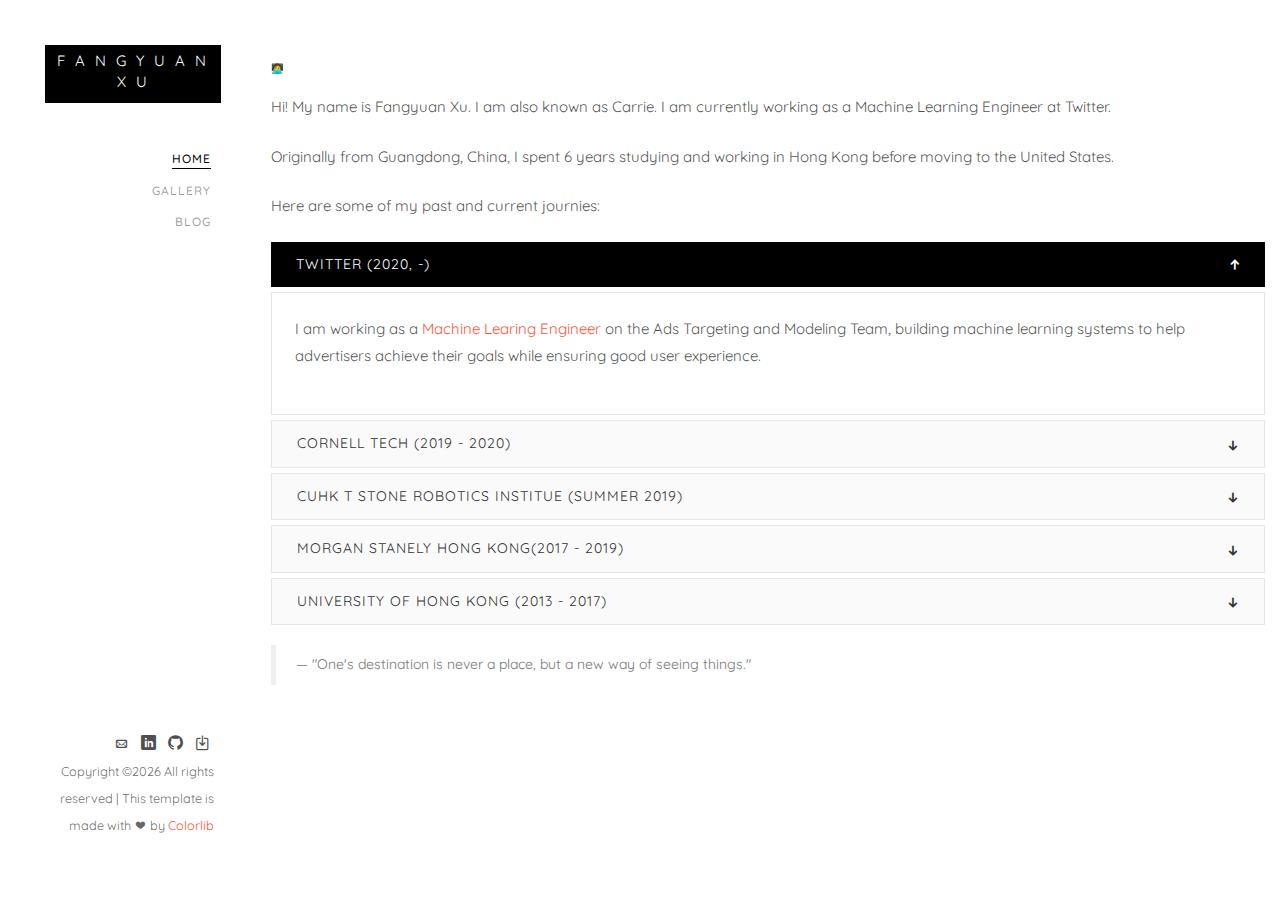
<file: index.html>
<!DOCTYPE HTML>
<html>
	<head>
	<meta charset="utf-8">
	<meta http-equiv="X-UA-Compatible" content="IE=edge">
	<title>Fangyuan Xu</title>
	<meta name="viewport" content="width=device-width, initial-scale=1">
	<meta name="description" content="" />
	<meta name="keywords" content="" />
	<meta name="author" content="" />

  <!-- Facebook and Twitter integration -->
	<meta property="og:title" content=""/>
	<meta property="og:image" content=""/>
	<meta property="og:url" content=""/>
	<meta property="og:site_name" content=""/>
	<meta property="og:description" content=""/>
	<meta name="twitter:title" content="" />
	<meta name="twitter:image" content="" />
	<meta name="twitter:url" content="" />
	<meta name="twitter:card" content="" />

	<!-- Place favicon.ico and apple-touch-icon.png in the root directory -->
	<link rel="shortcut icon" href="favicon.ico">

	<link href="https://fonts.googleapis.com/css?family=Quicksand:300,400,500,700" rel="stylesheet">
	
	<!-- Animate.css -->
	<link rel="stylesheet" href="css/animate.css">
	<!-- Icomoon Icon Fonts-->
	<link rel="stylesheet" href="css/icomoon.css">
	<!-- Bootstrap  -->
	<link rel="stylesheet" href="css/bootstrap.css">
	<!-- Flexslider  -->
	<link rel="stylesheet" href="css/flexslider.css">
	<!-- Theme style  -->
	<link rel="stylesheet" href="css/style.css">

	<!-- Modernizr JS -->
	<script src="js/modernizr-2.6.2.min.js"></script>
	<!-- FOR IE9 below -->
	<!--[if lt IE 9]>
	<script src="js/respond.min.js"></script>
	<![endif]-->

	</head>
	<body>
	<div id="colorlib-page">
		<a href="#" class="js-colorlib-nav-toggle colorlib-nav-toggle"><i></i></a>
		<aside id="colorlib-aside" role="complementary" class="border js-fullheight">
			<h1 id="colorlib-logo"><a href="index.html"><span>Fangyuan</span><span>Xu</span></a></h1>
			<nav id="colorlib-main-menu" role="navigation">
				<ul>
					<li class="colorlib-active"><a href="index.html">Home</a></li>
					<li><a href="gallery.html">Gallery</a></li>
					<li><a href="blog.html">Blog</a></li>
				</ul>
			</nav>

			<div class="colorlib-footer">
			<ul>
					<li><a href="mailto: carrie.xfy@gmail.com"><i class="icon-mail"></i></a></li>
					<li><a href="https://www.linkedin.com/in/carrie-xu"><i class="icon-linkedin2"></i></a></li>
					<li><a href="https://github.com/carriex"><i class="icon-github"></i></a></li>
					<li><a href="./files/Fangyuan(Carrie)Xu-resume.pdf"><i class="icon-download4"></i></a></li>
				</ul>
				<p><small><!-- Link back to Colorlib can't be removed. Template is licensed under CC BY 3.0. -->
Copyright &copy;<script>document.write(new Date().getFullYear());</script> All rights reserved | This template is made with <i class="icon-heart" aria-hidden="true"></i> by <a href="https://colorlib.com" target="_blank">Colorlib</a>
<!-- Link back to Colorlib can't be removed. Template is licensed under CC BY 3.0. --> </span></small></p>
			</div>

		</aside>

		<div id="colorlib-main">
			<div class="colorlib-about">
				<div class="container-fluid">
					<div class="row">
						<div class="col-md-12">
							<div class="about-desc">
								<span class="heading-meta">👩‍💻</span>
								<p>Hi! My name is Fangyuan Xu. I am also known as Carrie. I am currently working as a Machine Learning Engineer at Twitter.</p>
								<p>Originally from Guangdong, China, I spent 6 years studying and working in Hong Kong before moving to the United States.</p>
								<p>Here are some of my past and current journies: </p>
							</div>
							<div class="fancy-collapse-panel">
								<div class="panel-group" id="accordion" role="tablist" aria-multiselectable="true">
							<div class="panel panel-default">
									    <div class="panel-heading" role="tab" id="headingOne">
									        <h4 class="panel-title">
									            <a class="collapse" data-toggle="collapse" data-parent="#accordion" href="#collapseOne" aria-expanded="true" aria-controls="collapseOne">Twitter (2020, -)
									            </a>
									        </h4>
									    </div>
									    <div id="collapseOne" class="panel-collapse collapse in" role="tabpanel" aria-labelledby="headingOne">
									        <div class="panel-body">
									            <p>I am working as a <a>Machine Learing Engineer</a> on the Ads Targeting and Modeling Team, building machine learning systems to help advertisers achieve their goals while ensuring good user experience.</p>	
									        </div>
									    </div>
									</div>
							<div class="panel panel-default">
									    <div class="panel-heading" role="tab" id="headingOne">
									        <h4 class="panel-title">
									            <a class="collapsed" data-toggle="collapse" data-parent="#accordion" href="#collapseTwo" aria-expanded="false" aria-controls="collapseTwo">Cornell Tech (2019 - 2020)
									            </a>
									        </h4>
									    </div>
									    <div id="collapseTwo" class="panel-collapse collapse" role="tabpanel" aria-labelledby="headingOne">
									        <div class="panel-body">
									            <p>I graduated from the <a>Master of Computer Science program</a>.</p>	
									        </div>
									    </div>
									</div>
									<div class="panel panel-default">
									    <div class="panel-heading" role="tab" id="headingTwo">
									        <h4 class="panel-title">
									            <a class="collapsed" data-toggle="collapse" data-parent="#accordion" href="#collapseThree" aria-expanded="false" aria-controls="collapseThree">CUHK T Stone Robotics Institue (Summer 2019)
									            </a>
									        </h4>
									    </div>
									    <div id="collapseThree" class="panel-collapse collapse" role="tabpanel" aria-labelledby="headingTwo">
									         <div class="panel-body">
										      			<p>I worked as a <a>Research Assitant</a> in the Deep Learning group, where I worked on self-supervised algorithm on video understanding.</p>
									         </div>
									    </div>
									</div>
									<div class="panel panel-default">
									    <div class="panel-heading" role="tab" id="headingThree">
									        <h4 class="panel-title">
									            <a class="collapsed" data-toggle="collapse" data-parent="#accordion" href="#collapseFour" aria-expanded="false" aria-controls="collapseFour">Morgan Stanely Hong Kong(2017 - 2019)
									            </a>
									        </h4>
									    </div>
									    <div id="collapseFour" class="panel-collapse collapse" role="tabpanel" aria-labelledby="headingThree">
									        <div class="panel-body">
									            <p>I started my first full-time job as a <a>Technology Associate</a> in the Production Management team for the Asia Electronic Trading System. </p>
									            <p>I also completed my <a>Summer Internship</a> in 2016 with Morgan Stanley, during which I built a web application to visualize real time process connectivity in the trading system and deployed the application to production.</p>
									        </div>
									    </div>
									</div>
									<div class="panel panel-default">
									    <div class="panel-heading" role="tab" id="headingFour">
									        <h4 class="panel-title">
									            <a class="collapsed" data-toggle="collapse" data-parent="#accordion" href="#collapseFive" aria-expanded="false" aria-controls="collapseFive">University of Hong Kong (2013 - 2017)
									            </a>
									        </h4>
									    </div>
									    <div id="collapseFive" class="panel-collapse collapse" role="tabpanel" aria-labelledby="headingFour">
									        <div class="panel-body">
									            <p>where I completed my Bachelor Degree with a Major in <a>Computer Science</a> and a Minor in <a>French</a>.</p>	
									        </div>
									    </div>
									</div>
								</div>
							</div>
						</div>
					</div>
				<div><blockquote><footer>"One's destination is never a place, but a new way of seeing things."</footer></blockquote></div>
				</div>
			</div>
			
		</div>
	</div>

	<!-- jQuery -->
	<script src="js/jquery.min.js"></script>
	<!-- jQuery Easing -->
	<script src="js/jquery.easing.1.3.js"></script>
	<!-- Bootstrap -->
	<script src="js/bootstrap.min.js"></script>
	<!-- Waypoints -->
	<script src="js/jquery.waypoints.min.js"></script>
	<!-- Flexslider -->
	<script src="js/jquery.flexslider-min.js"></script>
	<!-- Sticky Kit -->
	<script src="js/sticky-kit.min.js"></script>
	
	
	<!-- MAIN JS -->
	<script src="js/main.js"></script>

	</body>
</html>
</file>
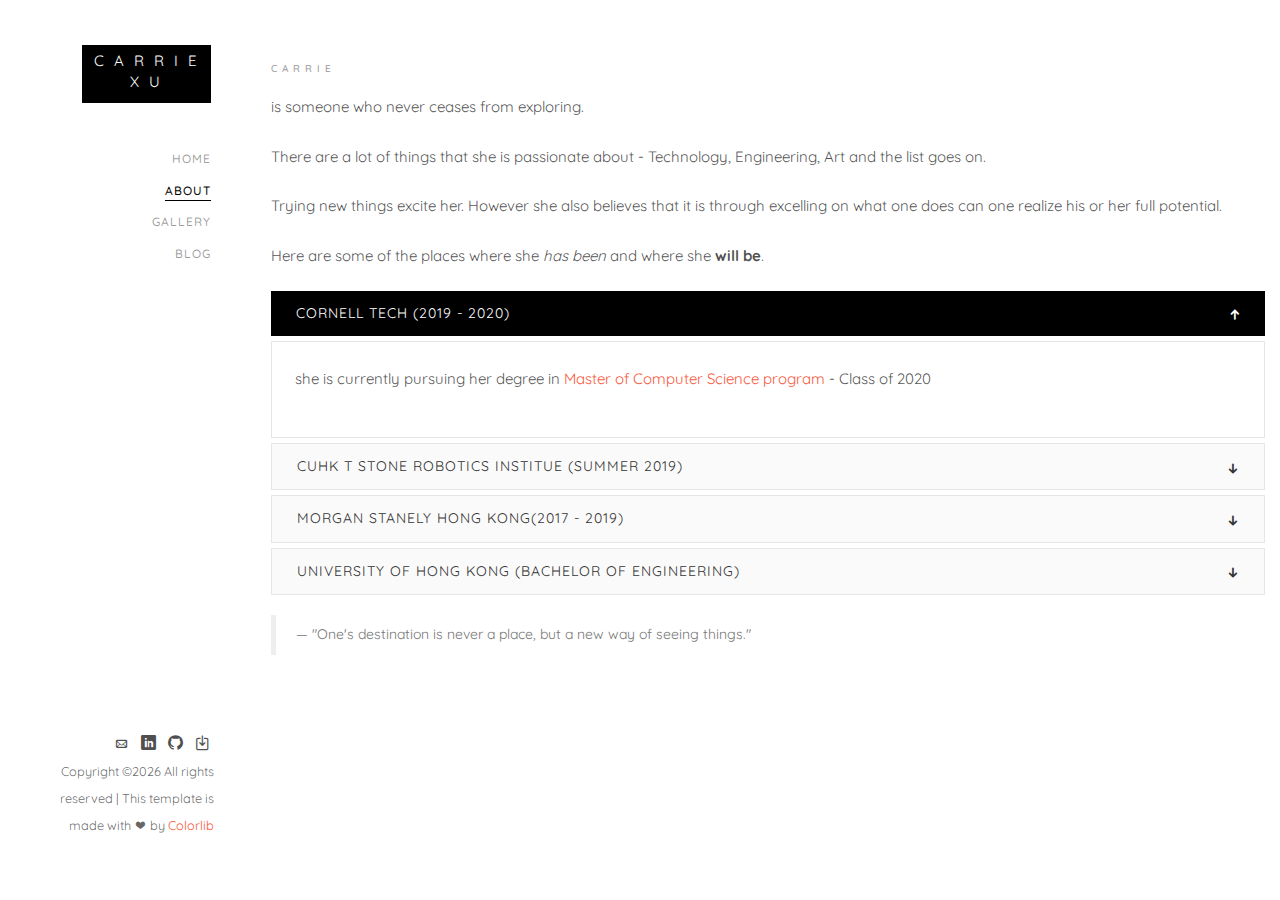
<file: about.html>
<!DOCTYPE HTML>
<html>
	<head>
	<meta charset="utf-8">
	<meta http-equiv="X-UA-Compatible" content="IE=edge">
	<title>Carrie X.</title>
	<meta name="viewport" content="width=device-width, initial-scale=1">
	<meta name="description" content="" />
	<meta name="keywords" content="" />
	<meta name="author" content="" />

  <!-- Facebook and Twitter integration -->
	<meta property="og:title" content=""/>
	<meta property="og:image" content=""/>
	<meta property="og:url" content=""/>
	<meta property="og:site_name" content=""/>
	<meta property="og:description" content=""/>
	<meta name="twitter:title" content="" />
	<meta name="twitter:image" content="" />
	<meta name="twitter:url" content="" />
	<meta name="twitter:card" content="" />

	<!-- Place favicon.ico and apple-touch-icon.png in the root directory -->
	<link rel="shortcut icon" href="favicon.ico">

	<link href="https://fonts.googleapis.com/css?family=Quicksand:300,400,500,700" rel="stylesheet">
	
	<!-- Animate.css -->
	<link rel="stylesheet" href="css/animate.css">
	<!-- Icomoon Icon Fonts-->
	<link rel="stylesheet" href="css/icomoon.css">
	<!-- Bootstrap  -->
	<link rel="stylesheet" href="css/bootstrap.css">
	<!-- Flexslider  -->
	<link rel="stylesheet" href="css/flexslider.css">
	<!-- Theme style  -->
	<link rel="stylesheet" href="css/style.css">

	<!-- Modernizr JS -->
	<script src="js/modernizr-2.6.2.min.js"></script>
	<!-- FOR IE9 below -->
	<!--[if lt IE 9]>
	<script src="js/respond.min.js"></script>
	<![endif]-->

	</head>
	<body>
	<div id="colorlib-page">
		<a href="#" class="js-colorlib-nav-toggle colorlib-nav-toggle"><i></i></a>
		<aside id="colorlib-aside" role="complementary" class="border js-fullheight">
			<h1 id="colorlib-logo"><a href="index.html"><span>Carrie</span><span>Xu</span></a></h1>
			<nav id="colorlib-main-menu" role="navigation">
				<ul>
					<li><a href="index.html">Home</a></li>
					<li class="colorlib-active"><a href="about.html">About</a></li>
					<li><a href="gallery.html">Gallery</a></li>
					<li><a href="blog.html">Blog</a></li>
				</ul>
			</nav>

			<div class="colorlib-footer">
			<ul>
					<li><a href="mailto: carrie.xfy@gmail.com"><i class="icon-mail"></i></a></li>
					<li><a href="https://www.linkedin.com/in/fangyuan-carrie-xu-67384a91"><i class="icon-linkedin2"></i></a></li>
					<li><a href="https://github.com/carriex"><i class="icon-github"></i></a></li>
					<li><a href="./files/Fangyuan(Carrie)Xu.pdf"><i class="icon-download4"></i></a></li>
				</ul>
				<p><small><!-- Link back to Colorlib can't be removed. Template is licensed under CC BY 3.0. -->
Copyright &copy;<script>document.write(new Date().getFullYear());</script> All rights reserved | This template is made with <i class="icon-heart" aria-hidden="true"></i> by <a href="https://colorlib.com" target="_blank">Colorlib</a>
<!-- Link back to Colorlib can't be removed. Template is licensed under CC BY 3.0. --> </span></small></p>
			</div>

		</aside>

		<div id="colorlib-main">

			<div class="colorlib-about">
				<div class="container-fluid">
					<div class="row">
						<div class="col-md-12">
							<div class="about-desc">
								<span class="heading-meta">Carrie</span>
								<p>is someone who never ceases from exploring.</p>
								<p>There are a lot of things that she is passionate about - Technology, Engineering, Art and the list goes on. </p>
							</div>
								<p>Trying new things excite her. However she also believes that it is through excelling on what one does can one realize his or her full potential.</p>
								<p>Here are some of the places where she <i>has been</i> and where she <strong>will be</strong>.</p>
							<div class="fancy-collapse-panel">
								<div class="panel-group" id="accordion" role="tablist" aria-multiselectable="true">
							<div class="panel panel-default">
									    <div class="panel-heading" role="tab" id="headingOne">
									        <h4 class="panel-title">
									            <a class="collapse" data-toggle="collapse" data-parent="#accordion" href="#collapseOne" aria-expanded="true" aria-controls="collapseOne">Cornell Tech (2019 - 2020)
									            </a>
									        </h4>
									    </div>
									    <div id="collapseOne" class="panel-collapse collapse in" role="tabpanel" aria-labelledby="headingOne">
									        <div class="panel-body">
									            <p>she is currently pursuing her degree in <a>Master of Computer Science program</a> - Class of 2020</p>	
									        </div>
									    </div>
									</div>
									<div class="panel panel-default">
									    <div class="panel-heading" role="tab" id="headingTwo">
									        <h4 class="panel-title">
									            <a class="collapsed" data-toggle="collapse" data-parent="#accordion" href="#collapseTwo" aria-expanded="false" aria-controls="collapseTwo">CUHK T Stone Robotics Institue (Summer 2019)
									            </a>
									        </h4>
									    </div>
									    <div id="collapseTwo" class="panel-collapse collapse" role="tabpanel" aria-labelledby="headingTwo">
									         <div class="panel-body">
									            <div class="row">
										      			<p>where she worked as a <a>Research Assitant</a> in the Deep Learning group, using PyTorch to implement self-supervised algorithm to improve the accuracy on various video understanding task.</p>
										      	</div>
									         </div>
									    </div>
									</div>
									<div class="panel panel-default">
									    <div class="panel-heading" role="tab" id="headingThree">
									        <h4 class="panel-title">
									            <a class="collapsed" data-toggle="collapse" data-parent="#accordion" href="#collapseThree" aria-expanded="false" aria-controls="collapseThree">Morgan Stanely Hong Kong(2017 - 2019)
									            </a>
									        </h4>
									    </div>
									    <div id="collapseThree" class="panel-collapse collapse" role="tabpanel" aria-labelledby="headingThree">
									        <div class="panel-body">
									            <p>where she started her first full-time job as a <a>Technology Associate</a> in the Production Management team for the Electronic Trading System. </p>
									            <p>She also completed her <a>Summer Internship</a> in 2016 with Morgan Stanley, during which she built a Web Application to visualize real time process connectivity in the trading system and deployed the application to production.</p>
									        </div>
									    </div>
									</div>
									<div class="panel panel-default">
									    <div class="panel-heading" role="tab" id="headingFour">
									        <h4 class="panel-title">
									            <a class="collapsed" data-toggle="collapse" data-parent="#accordion" href="#collapseFour" aria-expanded="false" aria-controls="collapseFour">University of Hong Kong (Bachelor of Engineering)
									            </a>
									        </h4>
									    </div>
									    <div id="collapseFour" class="panel-collapse collapse" role="tabpanel" aria-labelledby="headingFour">
									        <div class="panel-body">
									            <p>Where she completed her Bachelor Degree with a Major in Computer Science and a minor in French.</p>	
									        </div>
									    </div>
									</div>
								</div>
							</div>
						</div>
					</div>
				<div><blockquote><footer>"One's destination is never a place, but a new way of seeing things."</footer></blockquote></div>
				</div>
			</div>

		</div>
	</div>

	<!-- jQuery -->
	<script src="js/jquery.min.js"></script>
	<!-- jQuery Easing -->
	<script src="js/jquery.easing.1.3.js"></script>
	<!-- Bootstrap -->
	<script src="js/bootstrap.min.js"></script>
	<!-- Waypoints -->
	<script src="js/jquery.waypoints.min.js"></script>
	<!-- Flexslider -->
	<script src="js/jquery.flexslider-min.js"></script>
	<!-- Sticky Kit -->
	<script src="js/sticky-kit.min.js"></script>
	
	
	<!-- MAIN JS -->
	<script src="js/main.js"></script>

	</body>
</html>
</file>
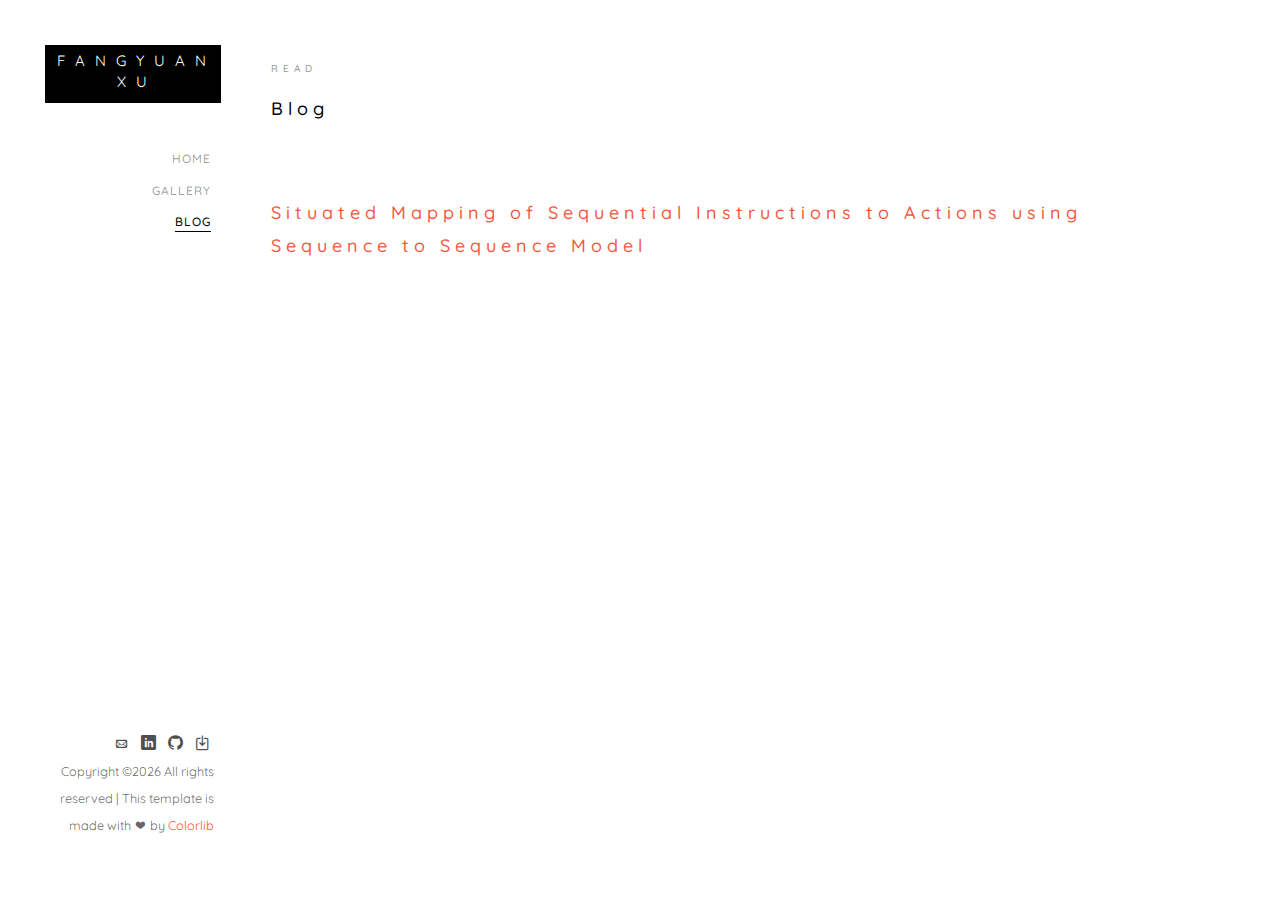
<file: blog.html>
<!DOCTYPE HTML>
<html>
	<head>
	<meta charset="utf-8">
	<meta http-equiv="X-UA-Compatible" content="IE=edge">
	<title>Fangyuan Xu</title>
	<meta name="viewport" content="width=device-width, initial-scale=1">
	<meta name="description" content="" />
	<meta name="keywords" content="" />
	<meta name="author" content="" />

  <!-- Facebook and Twitter integration -->
	<meta property="og:title" content=""/>
	<meta property="og:image" content=""/>
	<meta property="og:url" content=""/>
	<meta property="og:site_name" content=""/>
	<meta property="og:description" content=""/>
	<meta name="twitter:title" content="" />
	<meta name="twitter:image" content="" />
	<meta name="twitter:url" content="" />
	<meta name="twitter:card" content="" />

	<!-- Place favicon.ico and apple-touch-icon.png in the root directory -->
	<link rel="shortcut icon" href="favicon.ico">

	<link href="https://fonts.googleapis.com/css?family=Quicksand:300,400,500,700" rel="stylesheet">
	
	<!-- Animate.css -->
	<link rel="stylesheet" href="css/animate.css">
	<!-- Icomoon Icon Fonts-->
	<link rel="stylesheet" href="css/icomoon.css">
	<!-- Bootstrap  -->
	<link rel="stylesheet" href="css/bootstrap.css">
	<!-- Flexslider  -->
	<link rel="stylesheet" href="css/flexslider.css">
	<!-- Theme style  -->
	<link rel="stylesheet" href="css/style.css">

	<!-- Modernizr JS -->
	<script src="js/modernizr-2.6.2.min.js"></script>
	<!-- FOR IE9 below -->
	<!--[if lt IE 9]>
	<script src="js/respond.min.js"></script>
	<![endif]-->

	</head>
	<body>
	<div id="colorlib-page">
		<a href="#" class="js-colorlib-nav-toggle colorlib-nav-toggle"><i></i></a>
				<aside id="colorlib-aside" role="complementary" class="border js-fullheight">
			<h1 id="colorlib-logo"><a href="index.html"><span>Fangyuan</span><span>Xu</span></a></h1>
			<nav id="colorlib-main-menu" role="navigation">
				<ul>
					<li><a href="index.html">Home</a></li>
					<li><a href="gallery.html">Gallery</a></li>
					<li class="colorlib-active"><a href="blog.html">Blog</a></li>
				</ul>
			</nav>

			<div class="colorlib-footer">
			<ul>
					<li><a href="mailto: carrie.xfy@gmail.com"><i class="icon-mail"></i></a></li>
					<li><a href="https://www.linkedin.com/in/carrie-xu"><i class="icon-linkedin2"></i></a></li>
					<li><a href="https://github.com/carriex"><i class="icon-github"></i></a></li>
					<li><a href="./files/Fangyuan(Carrie)Xu-resume.pdf"><i class="icon-download4"></i></a></li>
				</ul>
				<p><small><!-- Link back to Colorlib can't be removed. Template is licensed under CC BY 3.0. -->
Copyright &copy;<script>document.write(new Date().getFullYear());</script> All rights reserved | This template is made with <i class="icon-heart" aria-hidden="true"></i> by <a href="https://colorlib.com" target="_blank">Colorlib</a>
<!-- Link back to Colorlib can't be removed. Template is licensed under CC BY 3.0. --> </span></small></p>
			</div>

		</aside>

		<div id="colorlib-main">
			<div class="colorlib-blog">
				<div class="container-fluid">
					<div class="row">
						<div class="col-md-6 col-md-offset-3 col-md-pull-3">
							<span class="heading-meta">Read</span>
							<h2 class="colorlib-heading">Blog</h2>
						</div>
					</div>
					<div class="row">
						<div class="col-md-10 col-md-offset-3 col-md-pull-3">
							<span class="colorlib-heading"><a href="blog/entry1.html">Situated Mapping of Sequential Instructions to Actions using Sequence to Sequence Model</a></span>
						</div>
				</div>
			</div>

		</div>
	</div>

	<!-- jQuery -->
	<script src="js/jquery.min.js"></script>
	<!-- jQuery Easing -->
	<script src="js/jquery.easing.1.3.js"></script>
	<!-- Bootstrap -->
	<script src="js/bootstrap.min.js"></script>
	<!-- Waypoints -->
	<script src="js/jquery.waypoints.min.js"></script>
	<!-- Flexslider -->
	<script src="js/jquery.flexslider-min.js"></script>
	<!-- Sticky Kit -->
	<script src="js/sticky-kit.min.js"></script>
	
	
	<!-- MAIN JS -->
	<script src="js/main.js"></script>

	</body>
</html>
</file>
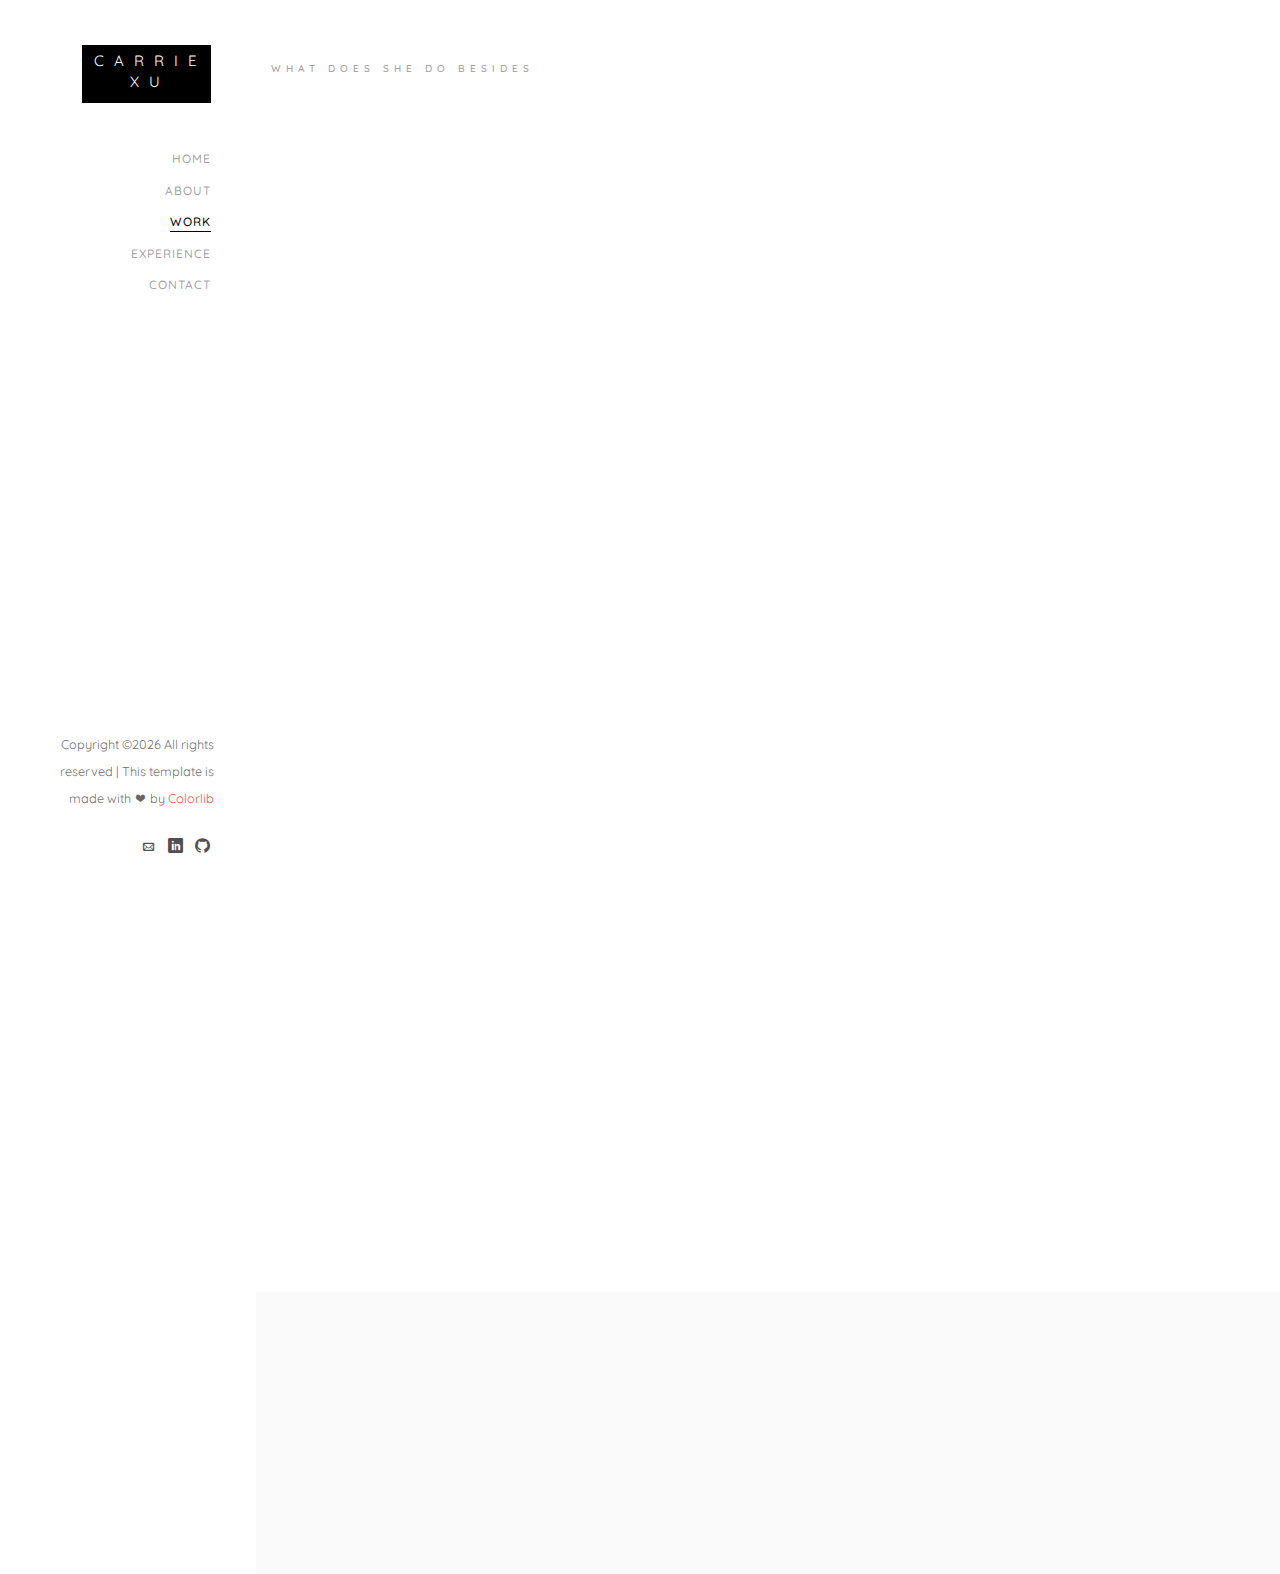
<file: work.html>
<!DOCTYPE HTML>
<html>
	<head>
	<meta charset="utf-8">
	<meta http-equiv="X-UA-Compatible" content="IE=edge">
	<title>Carrie X.</title>
	<meta name="viewport" content="width=device-width, initial-scale=1">
	<meta name="description" content="" />
	<meta name="keywords" content="" />
	<meta name="author" content="" />

  <!-- Facebook and Twitter integration -->
	<meta property="og:title" content=""/>
	<meta property="og:image" content=""/>
	<meta property="og:url" content=""/>
	<meta property="og:site_name" content=""/>
	<meta property="og:description" content=""/>
	<meta name="twitter:title" content="" />
	<meta name="twitter:image" content="" />
	<meta name="twitter:url" content="" />
	<meta name="twitter:card" content="" />

	<!-- Place favicon.ico and apple-touch-icon.png in the root directory -->
	<link rel="shortcut icon" href="favicon.ico">

	<link href="https://fonts.googleapis.com/css?family=Quicksand:300,400,500,700" rel="stylesheet">
	
	<!-- Animate.css -->
	<link rel="stylesheet" href="css/animate.css">
	<!-- Icomoon Icon Fonts-->
	<link rel="stylesheet" href="css/icomoon.css">
	<!-- Bootstrap  -->
	<link rel="stylesheet" href="css/bootstrap.css">
	<!-- Flexslider  -->
	<link rel="stylesheet" href="css/flexslider.css">
	<!-- Theme style  -->
	<link rel="stylesheet" href="css/style.css">

	<!-- Modernizr JS -->
	<script src="js/modernizr-2.6.2.min.js"></script>
	<!-- FOR IE9 below -->
	<!--[if lt IE 9]>
	<script src="js/respond.min.js"></script>
	<![endif]-->

	</head>
	<body>
	<div id="colorlib-page">
		<a href="#" class="js-colorlib-nav-toggle colorlib-nav-toggle"><i></i></a>
		<aside id="colorlib-aside" role="complementary" class="border js-fullheight">
			<h1 id="colorlib-logo"><a href="index.html"><span>Carrie</span><span>Xu</span></a></h1>
			<nav id="colorlib-main-menu" role="navigation">
				<ul>
					<li><a href="index.html">Home</a></li>
					<li><a href="about.html">About</a></li>
					<li class="colorlib-active"><a href="work.html">Work</a></li>
					<li><a href="services.html">Experience</a></li>
					<li><a href="contact.html">Contact</a></li>
				</ul>
			</nav>

			<div class="colorlib-footer">
				<p><small><!-- Link back to Colorlib can't be removed. Template is licensed under CC BY 3.0. -->
Copyright &copy;<script>document.write(new Date().getFullYear());</script> All rights reserved | This template is made with <i class="icon-heart" aria-hidden="true"></i> by <a href="https://colorlib.com" target="_blank">Colorlib</a>
<!-- Link back to Colorlib can't be removed. Template is licensed under CC BY 3.0. --> </span></small></p>
				<ul>
					<li><a href="mailto: carrie.xfy@gmail.com"><i class="icon-mail"></i></a></li>
					<li><a href="https://www.linkedin.com/in/fangyuan-carrie-xu-67384a91"><i class="icon-linkedin2"></i></a></li>
					<li><a href="https://github.com/carriex"><i class="icon-github"></i></a></li>
				</ul>
			</div>

		</aside>

		<div id="colorlib-main">
		
			
	

			<div class="colorlib-work">
				<div class="container-fluid">
					<div class="row">
						<div class="col-md-6 col-md-offset-3 col-md-pull-3">
							<span class="heading-meta">What does she do besides</span>
							<h2 class="colorlib-heading animate-box" data-animate-effect="fadeInLeft">CODING?</h2>
						</div>
					</div>
					<div class="row">
						<div class="col-md-6 animate-box" data-animate-effect="fadeInLeft">
							<div class="project" style="background-image: url(images/work-2.jpg);">
								<div class="desc">
									<div class="con">
										<h3><a href="work.html">Yoga 🧘‍♀️ </a></h3>
										<span>Regular pratitioner with more than one year of experience</span>
										<span>On her way to be able to do Chaturanga Dandasana</span>
									</div>
								</div>
							</div>
						</div>
						<div class="col-md-6 animate-box" data-animate-effect="fadeInLeft">
							<div class="project" style="background-image: url(images/work-1.jpg);">
								<div class="desc">
									<div class="con">
										<h3><a href="work.html">Running 🏃‍♀️</a></h3>
										<span>Completed 10k run in the Standard Chartered Marathon in Hong Kong in 2017</span>
										<span>where she ran on a highway!</span>
									</div>
								</div>
							</div>
						</div>
						<div class="col-md-6 animate-box" data-animate-effect="fadeInLeft">
							<div class="project" style="background-image: url(images/work-3.jpg);">
								<div class="desc">
									<div class="con">
										<h3><a href="work.html">Language learning 💬</a></h3>
										<span>With two mother tongues - Mandarin and Cantonese, she also speaks English and French</span>
										<span>and a little bit of Japanese!</span>
									</div>
								</div>
							</div>
						</div>
						<div class="col-md-6 animate-box" data-animate-effect="fadeInLeft">
							<div class="project" style="background-image: url(images/work-4.jpg);">
								<div class="desc">
									<div class="con">
										<h3><a href="work.html">Traveling 🧳</a></h3>
										<span>Occasionally recording silly funny v-logs in different places</span>
									</div>
								</div>
							</div>
						</div>
					</div>
				</div>
			</div>

			<div id="get-in-touch" class="colorlib-bg-color">
				<div class="colorlib-narrow-content">
					<div class="row">
						<div class="col-md-6 animate-box" data-animate-effect="fadeInLeft">
							<h2>Get in Touch!</h2>
						</div>
					</div>
					<div class="row">
						<div class="col-md-6 col-md-offset-3 col-md-pull-3 animate-box" data-animate-effect="fadeInLeft">
							<p><a class="btn btn-primary btn-learn" target="_blank" href="./files/Fangyuan(Carrie)%20Xu%20-%20Resume.pdf">Download CV <i class="icon-download4"></i></a></p>
							<p><a href="#" class="btn btn-primary btn-learn">👈Contact me</a></p>
						</div>
						
					</div>
				</div>
			</div>
		</div>
	</div>

	<!-- jQuery -->
	<script src="js/jquery.min.js"></script>
	<!-- jQuery Easing -->
	<script src="js/jquery.easing.1.3.js"></script>
	<!-- Bootstrap -->
	<script src="js/bootstrap.min.js"></script>
	<!-- Waypoints -->
	<script src="js/jquery.waypoints.min.js"></script>
	<!-- Flexslider -->
	<script src="js/jquery.flexslider-min.js"></script>
	<!-- Sticky Kit -->
	<script src="js/sticky-kit.min.js"></script>
	
	
	<!-- MAIN JS -->
	<script src="js/main.js"></script>

	</body>
</html>
</file>
<file: css/icomoon.css>
@font-face {
  font-family: 'icomoon';
  src:  url('fonts/icomoon.eot?6py85u');
  src:  url('fonts/icomoon.eot?6py85u#iefix') format('embedded-opentype'),
    url('fonts/icomoon.ttf?6py85u') format('truetype'),
    url('fonts/icomoon.woff?6py85u') format('woff'),
    url('fonts/icomoon.svg?6py85u#icomoon') format('svg');
  font-weight: normal;
  font-style: normal;
}

[class^="icon-"], [class*=" icon-"] {
  /* use !important to prevent issues with browser extensions that change fonts */
  font-family: 'icomoon' !important;
  speak: none;
  font-style: normal;
  font-weight: normal;
  font-variant: normal;
  text-transform: none;
  line-height: 1;

  /* Better Font Rendering =========== */
  -webkit-font-smoothing: antialiased;
  -moz-osx-font-smoothing: grayscale;
}

.icon-times:before {
  content: "\e930";
}
.icon-tick:before {
  content: "\e931";
}
.icon-plus:before {
  content: "\e932";
}
.icon-minus:before {
  content: "\e933";
}
.icon-equals:before {
  content: "\e934";
}
.icon-divide:before {
  content: "\e935";
}
.icon-chevron-right:before {
  content: "\e936";
}
.icon-chevron-left:before {
  content: "\e937";
}
.icon-arrow-right-thick:before {
  content: "\e938";
}
.icon-arrow-left-thick:before {
  content: "\e939";
}
.icon-th-small:before {
  content: "\e93a";
}
.icon-th-menu:before {
  content: "\e93b";
}
.icon-th-list:before {
  content: "\e93c";
}
.icon-th-large:before {
  content: "\e93d";
}
.icon-home:before {
  content: "\e93e";
}
.icon-arrow-forward:before {
  content: "\e93f";
}
.icon-arrow-back:before {
  content: "\e940";
}
.icon-rss:before {
  content: "\e941";
}
.icon-location:before {
  content: "\e942";
}
.icon-link:before {
  content: "\e943";
}
.icon-image:before {
  content: "\e944";
}
.icon-arrow-up-thick:before {
  content: "\e945";
}
.icon-arrow-down-thick:before {
  content: "\e946";
}
.icon-starburst:before {
  content: "\e947";
}
.icon-starburst-outline:before {
  content: "\e948";
}
.icon-star3:before {
  content: "\e949";
}
.icon-flow-children:before {
  content: "\e94a";
}
.icon-export:before {
  content: "\e94b";
}
.icon-delete2:before {
  content: "\e94c";
}
.icon-delete-outline:before {
  content: "\e94d";
}
.icon-cloud-storage:before {
  content: "\e94e";
}
.icon-wi-fi:before {
  content: "\e94f";
}
.icon-heart:before {
  content: "\e950";
}
.icon-flash:before {
  content: "\e951";
}
.icon-cancel:before {
  content: "\e952";
}
.icon-backspace:before {
  content: "\e953";
}
.icon-attachment:before {
  content: "\e954";
}
.icon-arrow-move:before {
  content: "\e955";
}
.icon-warning:before {
  content: "\e956";
}
.icon-user:before {
  content: "\e957";
}
.icon-radar:before {
  content: "\e958";
}
.icon-lock-open:before {
  content: "\e959";
}
.icon-lock-closed:before {
  content: "\e95a";
}
.icon-location-arrow:before {
  content: "\e95b";
}
.icon-info:before {
  content: "\e95c";
}
.icon-user-delete:before {
  content: "\e95d";
}
.icon-user-add:before {
  content: "\e95e";
}
.icon-media-pause:before {
  content: "\e95f";
}
.icon-group:before {
  content: "\e960";
}
.icon-chart-pie:before {
  content: "\e961";
}
.icon-chart-line:before {
  content: "\e962";
}
.icon-chart-bar:before {
  content: "\e963";
}
.icon-chart-area:before {
  content: "\e964";
}
.icon-video:before {
  content: "\e965";
}
.icon-point-of-interest:before {
  content: "\e966";
}
.icon-infinity:before {
  content: "\e967";
}
.icon-globe:before {
  content: "\e968";
}
.icon-eye:before {
  content: "\e969";
}
.icon-cog:before {
  content: "\e96a";
}
.icon-camera:before {
  content: "\e96b";
}
.icon-upload:before {
  content: "\e96c";
}
.icon-scissors:before {
  content: "\e96d";
}
.icon-refresh:before {
  content: "\e96e";
}
.icon-pin:before {
  content: "\e96f";
}
.icon-key:before {
  content: "\e970";
}
.icon-info-large:before {
  content: "\e971";
}
.icon-eject:before {
  content: "\e972";
}
.icon-download:before {
  content: "\e973";
}
.icon-zoom:before {
  content: "\e974";
}
.icon-zoom-out:before {
  content: "\e975";
}
.icon-zoom-in:before {
  content: "\e976";
}
.icon-sort-numerically:before {
  content: "\e977";
}
.icon-sort-alphabetically:before {
  content: "\e978";
}
.icon-input-checked:before {
  content: "\e979";
}
.icon-calender:before {
  content: "\e97a";
}
.icon-world2:before {
  content: "\e97b";
}
.icon-notes:before {
  content: "\e97c";
}
.icon-code:before {
  content: "\e97d";
}
.icon-arrow-sync:before {
  content: "\e97e";
}
.icon-arrow-shuffle:before {
  content: "\e97f";
}
.icon-arrow-repeat:before {
  content: "\e980";
}
.icon-arrow-minimise:before {
  content: "\e981";
}
.icon-arrow-maximise:before {
  content: "\e982";
}
.icon-arrow-loop:before {
  content: "\e983";
}
.icon-anchor:before {
  content: "\e984";
}
.icon-spanner:before {
  content: "\e985";
}
.icon-puzzle:before {
  content: "\e986";
}
.icon-power:before {
  content: "\e987";
}
.icon-plane:before {
  content: "\e988";
}
.icon-pi:before {
  content: "\e989";
}
.icon-phone:before {
  content: "\e98a";
}
.icon-microphone2:before {
  content: "\e98b";
}
.icon-media-rewind:before {
  content: "\e98c";
}
.icon-flag:before {
  content: "\e98d";
}
.icon-adjust-brightness:before {
  content: "\e98e";
}
.icon-waves:before {
  content: "\e98f";
}
.icon-social-twitter:before {
  content: "\e990";
}
.icon-social-facebook:before {
  content: "\e991";
}
.icon-social-dribbble:before {
  content: "\e992";
}
.icon-media-stop:before {
  content: "\e993";
}
.icon-media-record:before {
  content: "\e994";
}
.icon-media-play:before {
  content: "\e995";
}
.icon-media-fast-forward:before {
  content: "\e996";
}
.icon-media-eject:before {
  content: "\e997";
}
.icon-social-vimeo:before {
  content: "\e998";
}
.icon-social-tumbler:before {
  content: "\e999";
}
.icon-social-skype:before {
  content: "\e99a";
}
.icon-social-pinterest:before {
  content: "\e99b";
}
.icon-social-linkedin:before {
  content: "\e99c";
}
.icon-social-last-fm:before {
  content: "\e99d";
}
.icon-social-github:before {
  content: "\e99e";
}
.icon-social-flickr:before {
  content: "\e99f";
}
.icon-at:before {
  content: "\e9a0";
}
.icon-times-outline:before {
  content: "\e9a1";
}
.icon-plus-outline:before {
  content: "\e9a2";
}
.icon-minus-outline:before {
  content: "\e9a3";
}
.icon-tick-outline:before {
  content: "\e9a4";
}
.icon-th-large-outline:before {
  content: "\e9a5";
}
.icon-equals-outline:before {
  content: "\e9a6";
}
.icon-divide-outline:before {
  content: "\e9a7";
}
.icon-chevron-right-outline:before {
  content: "\e9a8";
}
.icon-chevron-left-outline:before {
  content: "\e9a9";
}
.icon-arrow-right-outline:before {
  content: "\e9aa";
}
.icon-arrow-left-outline:before {
  content: "\e9ab";
}
.icon-th-small-outline:before {
  content: "\e9ac";
}
.icon-th-menu-outline:before {
  content: "\e9ad";
}
.icon-th-list-outline:before {
  content: "\e9ae";
}
.icon-news2:before {
  content: "\e9b1";
}
.icon-home-outline:before {
  content: "\e9b2";
}
.icon-arrow-up-outline:before {
  content: "\e9b3";
}
.icon-arrow-forward-outline:before {
  content: "\e9b4";
}
.icon-arrow-down-outline:before {
  content: "\e9b5";
}
.icon-arrow-back-outline:before {
  content: "\e9b6";
}
.icon-trash3:before {
  content: "\e9b7";
}
.icon-rss-outline:before {
  content: "\e9b8";
}
.icon-message:before {
  content: "\e9b9";
}
.icon-location-outline:before {
  content: "\e9ba";
}
.icon-link-outline:before {
  content: "\e9bb";
}
.icon-image-outline:before {
  content: "\e9bc";
}
.icon-export-outline:before {
  content: "\e9bd";
}
.icon-cross:before {
  content: "\e9be";
}
.icon-wi-fi-outline:before {
  content: "\e9bf";
}
.icon-star-outline:before {
  content: "\e9c0";
}
.icon-media-pause-outline:before {
  content: "\e9c1";
}
.icon-mail:before {
  content: "\e9c2";
}
.icon-heart-outline:before {
  content: "\e9c3";
}
.icon-flash-outline:before {
  content: "\e9c4";
}
.icon-cancel-outline:before {
  content: "\e9c5";
}
.icon-beaker:before {
  content: "\e9c6";
}
.icon-arrow-move-outline:before {
  content: "\e9c7";
}
.icon-watch2:before {
  content: "\e9c8";
}
.icon-warning-outline:before {
  content: "\e9c9";
}
.icon-time:before {
  content: "\e9ca";
}
.icon-radar-outline:before {
  content: "\e9cb";
}
.icon-lock-open-outline:before {
  content: "\e9cc";
}
.icon-location-arrow-outline:before {
  content: "\e9cd";
}
.icon-info-outline:before {
  content: "\e9ce";
}
.icon-backspace-outline:before {
  content: "\e9cf";
}
.icon-attachment-outline:before {
  content: "\e9d0";
}
.icon-user-outline:before {
  content: "\e9d1";
}
.icon-user-delete-outline:before {
  content: "\e9d2";
}
.icon-user-add-outline:before {
  content: "\e9d3";
}
.icon-lock-closed-outline:before {
  content: "\e9d4";
}
.icon-group-outline:before {
  content: "\e9d5";
}
.icon-chart-pie-outline:before {
  content: "\e9d6";
}
.icon-chart-line-outline:before {
  content: "\e9d7";
}
.icon-chart-bar-outline:before {
  content: "\e9d8";
}
.icon-chart-area-outline:before {
  content: "\e9d9";
}
.icon-video-outline:before {
  content: "\e9da";
}
.icon-point-of-interest-outline:before {
  content: "\e9db";
}
.icon-map:before {
  content: "\e9dc";
}
.icon-key-outline:before {
  content: "\e9dd";
}
.icon-infinity-outline:before {
  content: "\e9de";
}
.icon-globe-outline:before {
  content: "\e9df";
}
.icon-eye-outline:before {
  content: "\e9e0";
}
.icon-cog-outline:before {
  content: "\e9e1";
}
.icon-camera-outline:before {
  content: "\e9e2";
}
.icon-upload-outline:before {
  content: "\e9e3";
}
.icon-support:before {
  content: "\e9e4";
}
.icon-scissors-outline:before {
  content: "\e9e5";
}
.icon-refresh-outline:before {
  content: "\e9e6";
}
.icon-info-large-outline:before {
  content: "\e9e7";
}
.icon-eject-outline:before {
  content: "\e9e8";
}
.icon-download-outline:before {
  content: "\e9e9";
}
.icon-battery-mid:before {
  content: "\e9ea";
}
.icon-battery-low:before {
  content: "\e9eb";
}
.icon-battery-high:before {
  content: "\e9ec";
}
.icon-zoom-outline:before {
  content: "\e9ed";
}
.icon-zoom-out-outline:before {
  content: "\e9ee";
}
.icon-zoom-in-outline:before {
  content: "\e9ef";
}
.icon-tag3:before {
  content: "\e9f0";
}
.icon-tabs-outline:before {
  content: "\e9f1";
}
.icon-pin-outline:before {
  content: "\e9f2";
}
.icon-message-typing:before {
  content: "\e9f3";
}
.icon-directions:before {
  content: "\e9f4";
}
.icon-battery-full:before {
  content: "\e9f5";
}
.icon-battery-charge:before {
  content: "\e9f6";
}
.icon-pipette:before {
  content: "\e9f7";
}
.icon-pencil:before {
  content: "\e9f8";
}
.icon-folder:before {
  content: "\e9f9";
}
.icon-folder-delete:before {
  content: "\e9fa";
}
.icon-folder-add:before {
  content: "\e9fb";
}
.icon-edit:before {
  content: "\e9fc";
}
.icon-document:before {
  content: "\e9fd";
}
.icon-document-delete:before {
  content: "\e9fe";
}
.icon-document-add:before {
  content: "\e9ff";
}
.icon-brush:before {
  content: "\ea00";
}
.icon-thumbs-up:before {
  content: "\ea01";
}
.icon-thumbs-down:before {
  content: "\ea02";
}
.icon-pen:before {
  content: "\ea03";
}
.icon-sort-numerically-outline:before {
  content: "\ea04";
}
.icon-sort-alphabetically-outline:before {
  content: "\ea05";
}
.icon-social-last-fm-circular:before {
  content: "\ea06";
}
.icon-social-github-circular:before {
  content: "\ea07";
}
.icon-compass:before {
  content: "\ea08";
}
.icon-bookmark:before {
  content: "\ea09";
}
.icon-input-checked-outline:before {
  content: "\ea0a";
}
.icon-code-outline:before {
  content: "\ea0b";
}
.icon-calender-outline:before {
  content: "\ea0c";
}
.icon-business-card:before {
  content: "\ea0d";
}
.icon-arrow-up:before {
  content: "\ea0e";
}
.icon-arrow-sync-outline:before {
  content: "\ea0f";
}
.icon-arrow-right:before {
  content: "\ea10";
}
.icon-arrow-repeat-outline:before {
  content: "\ea11";
}
.icon-arrow-loop-outline:before {
  content: "\ea12";
}
.icon-arrow-left:before {
  content: "\ea13";
}
.icon-flow-switch:before {
  content: "\ea14";
}
.icon-flow-parallel:before {
  content: "\ea15";
}
.icon-flow-merge:before {
  content: "\ea16";
}
.icon-document-text:before {
  content: "\ea17";
}
.icon-clipboard:before {
  content: "\ea18";
}
.icon-calculator:before {
  content: "\ea19";
}
.icon-arrow-minimise-outline:before {
  content: "\ea1a";
}
.icon-arrow-maximise-outline:before {
  content: "\ea1b";
}
.icon-arrow-down:before {
  content: "\ea1c";
}
.icon-gift:before {
  content: "\ea1d";
}
.icon-film:before {
  content: "\ea1e";
}
.icon-database:before {
  content: "\ea1f";
}
.icon-bell:before {
  content: "\ea20";
}
.icon-anchor-outline:before {
  content: "\ea21";
}
.icon-adjust-contrast:before {
  content: "\ea22";
}
.icon-world-outline:before {
  content: "\ea23";
}
.icon-shopping-bag:before {
  content: "\ea24";
}
.icon-power-outline:before {
  content: "\ea25";
}
.icon-notes-outline:before {
  content: "\ea26";
}
.icon-device-tablet:before {
  content: "\ea27";
}
.icon-device-phone:before {
  content: "\ea28";
}
.icon-device-laptop:before {
  content: "\ea29";
}
.icon-device-desktop:before {
  content: "\ea2a";
}
.icon-briefcase:before {
  content: "\ea2b";
}
.icon-stopwatch:before {
  content: "\ea2c";
}
.icon-spanner-outline:before {
  content: "\ea2d";
}
.icon-puzzle-outline:before {
  content: "\ea2e";
}
.icon-printer:before {
  content: "\ea2f";
}
.icon-pi-outline:before {
  content: "\ea30";
}
.icon-lightbulb:before {
  content: "\ea31";
}
.icon-flag-outline:before {
  content: "\ea32";
}
.icon-contacts:before {
  content: "\ea33";
}
.icon-archive2:before {
  content: "\ea34";
}
.icon-weather-stormy:before {
  content: "\ea35";
}
.icon-weather-shower:before {
  content: "\ea36";
}
.icon-weather-partly-sunny:before {
  content: "\ea37";
}
.icon-weather-downpour:before {
  content: "\ea38";
}
.icon-weather-cloudy:before {
  content: "\ea39";
}
.icon-plane-outline:before {
  content: "\ea3a";
}
.icon-phone-outline:before {
  content: "\ea3b";
}
.icon-microphone-outline:before {
  content: "\ea3c";
}
.icon-weather-windy:before {
  content: "\ea3d";
}
.icon-weather-windy-cloudy:before {
  content: "\ea3e";
}
.icon-weather-sunny:before {
  content: "\ea3f";
}
.icon-weather-snow:before {
  content: "\ea40";
}
.icon-weather-night:before {
  content: "\ea41";
}
.icon-media-stop-outline:before {
  content: "\ea42";
}
.icon-media-rewind-outline:before {
  content: "\ea43";
}
.icon-media-record-outline:before {
  content: "\ea44";
}
.icon-media-play-outline:before {
  content: "\ea45";
}
.icon-media-fast-forward-outline:before {
  content: "\ea46";
}
.icon-media-eject-outline:before {
  content: "\ea47";
}
.icon-wine:before {
  content: "\ea48";
}
.icon-waves-outline:before {
  content: "\ea49";
}
.icon-ticket:before {
  content: "\ea4a";
}
.icon-tags:before {
  content: "\ea4b";
}
.icon-plug:before {
  content: "\ea4c";
}
.icon-headphones:before {
  content: "\ea4d";
}
.icon-credit-card:before {
  content: "\ea4e";
}
.icon-coffee:before {
  content: "\ea4f";
}
.icon-book:before {
  content: "\ea50";
}
.icon-beer:before {
  content: "\ea51";
}
.icon-volume2:before {
  content: "\ea52";
}
.icon-volume-up:before {
  content: "\ea53";
}
.icon-volume-mute:before {
  content: "\ea54";
}
.icon-volume-down:before {
  content: "\ea55";
}
.icon-social-vimeo-circular:before {
  content: "\ea56";
}
.icon-social-twitter-circular:before {
  content: "\ea57";
}
.icon-social-pinterest-circular:before {
  content: "\ea58";
}
.icon-social-linkedin-circular:before {
  content: "\ea59";
}
.icon-social-facebook-circular:before {
  content: "\ea5a";
}
.icon-social-dribbble-circular:before {
  content: "\ea5b";
}
.icon-tree:before {
  content: "\ea5c";
}
.icon-thermometer2:before {
  content: "\ea5d";
}
.icon-social-tumbler-circular:before {
  content: "\ea5e";
}
.icon-social-skype-outline:before {
  content: "\ea5f";
}
.icon-social-flickr-circular:before {
  content: "\ea60";
}
.icon-social-at-circular:before {
  content: "\ea61";
}
.icon-shopping-cart:before {
  content: "\ea62";
}
.icon-messages:before {
  content: "\ea63";
}
.icon-leaf:before {
  content: "\ea64";
}
.icon-feather:before {
  content: "\ea65";
}
.icon-eye2:before {
  content: "\e064";
}
.icon-paper-clip:before {
  content: "\e065";
}
.icon-mail5:before {
  content: "\e066";
}
.icon-toggle:before {
  content: "\e067";
}
.icon-layout:before {
  content: "\e068";
}
.icon-link2:before {
  content: "\e069";
}
.icon-bell2:before {
  content: "\e06a";
}
.icon-lock3:before {
  content: "\e06b";
}
.icon-unlock:before {
  content: "\e06c";
}
.icon-ribbon2:before {
  content: "\e06d";
}
.icon-image2:before {
  content: "\e06e";
}
.icon-signal:before {
  content: "\e06f";
}
.icon-target3:before {
  content: "\e070";
}
.icon-clipboard3:before {
  content: "\e071";
}
.icon-clock3:before {
  content: "\e072";
}
.icon-watch:before {
  content: "\e073";
}
.icon-air-play:before {
  content: "\e074";
}
.icon-camera3:before {
  content: "\e075";
}
.icon-video2:before {
  content: "\e076";
}
.icon-disc:before {
  content: "\e077";
}
.icon-printer3:before {
  content: "\e078";
}
.icon-monitor:before {
  content: "\e079";
}
.icon-server:before {
  content: "\e07a";
}
.icon-cog2:before {
  content: "\e07b";
}
.icon-heart3:before {
  content: "\e07c";
}
.icon-paragraph:before {
  content: "\e07d";
}
.icon-align-justify:before {
  content: "\e07e";
}
.icon-align-left:before {
  content: "\e07f";
}
.icon-align-center:before {
  content: "\e080";
}
.icon-align-right:before {
  content: "\e081";
}
.icon-book2:before {
  content: "\e082";
}
.icon-layers2:before {
  content: "\e083";
}
.icon-stack2:before {
  content: "\e084";
}
.icon-stack-2:before {
  content: "\e085";
}
.icon-paper:before {
  content: "\e086";
}
.icon-paper-stack:before {
  content: "\e087";
}
.icon-search3:before {
  content: "\e088";
}
.icon-zoom-in2:before {
  content: "\e089";
}
.icon-zoom-out2:before {
  content: "\e08a";
}
.icon-reply2:before {
  content: "\e08b";
}
.icon-circle-plus:before {
  content: "\e08c";
}
.icon-circle-minus:before {
  content: "\e08d";
}
.icon-circle-check:before {
  content: "\e08e";
}
.icon-circle-cross:before {
  content: "\e08f";
}
.icon-square-plus:before {
  content: "\e090";
}
.icon-square-minus:before {
  content: "\e091";
}
.icon-square-check:before {
  content: "\e092";
}
.icon-square-cross:before {
  content: "\e093";
}
.icon-microphone:before {
  content: "\e094";
}
.icon-record:before {
  content: "\e095";
}
.icon-skip-back:before {
  content: "\e096";
}
.icon-rewind:before {
  content: "\e097";
}
.icon-play4:before {
  content: "\e098";
}
.icon-pause3:before {
  content: "\e099";
}
.icon-stop3:before {
  content: "\e09a";
}
.icon-fast-forward:before {
  content: "\e09b";
}
.icon-skip-forward:before {
  content: "\e09c";
}
.icon-shuffle2:before {
  content: "\e09d";
}
.icon-repeat:before {
  content: "\e09e";
}
.icon-folder2:before {
  content: "\e09f";
}
.icon-umbrella:before {
  content: "\e0a0";
}
.icon-moon:before {
  content: "\e0a1";
}
.icon-thermometer:before {
  content: "\e0a2";
}
.icon-drop:before {
  content: "\e0a3";
}
.icon-sun2:before {
  content: "\e0a4";
}
.icon-cloud3:before {
  content: "\e0a5";
}
.icon-cloud-upload2:before {
  content: "\e0a6";
}
.icon-cloud-download2:before {
  content: "\e0a7";
}
.icon-upload4:before {
  content: "\e0a8";
}
.icon-download4:before {
  content: "\e0a9";
}
.icon-location3:before {
  content: "\e0aa";
}
.icon-location-2:before {
  content: "\e0ab";
}
.icon-map3:before {
  content: "\e0ac";
}
.icon-battery:before {
  content: "\e0ad";
}
.icon-head:before {
  content: "\e0ae";
}
.icon-briefcase3:before {
  content: "\e0af";
}
.icon-speech-bubble:before {
  content: "\e0b0";
}
.icon-anchor2:before {
  content: "\e0b1";
}
.icon-globe2:before {
  content: "\e0b2";
}
.icon-box:before {
  content: "\e0b3";
}
.icon-reload:before {
  content: "\e0b4";
}
.icon-share3:before {
  content: "\e0b5";
}
.icon-marquee:before {
  content: "\e0b6";
}
.icon-marquee-plus:before {
  content: "\e0b7";
}
.icon-marquee-minus:before {
  content: "\e0b8";
}
.icon-tag:before {
  content: "\e0b9";
}
.icon-power2:before {
  content: "\e0ba";
}
.icon-command2:before {
  content: "\e0bb";
}
.icon-alt:before {
  content: "\e0bc";
}
.icon-esc:before {
  content: "\e0bd";
}
.icon-bar-graph:before {
  content: "\e0be";
}
.icon-bar-graph-2:before {
  content: "\e0bf";
}
.icon-pie-graph:before {
  content: "\e0c0";
}
.icon-star:before {
  content: "\e0c1";
}
.icon-arrow-left3:before {
  content: "\e0c2";
}
.icon-arrow-right3:before {
  content: "\e0c3";
}
.icon-arrow-up3:before {
  content: "\e0c4";
}
.icon-arrow-down3:before {
  content: "\e0c5";
}
.icon-volume:before {
  content: "\e0c6";
}
.icon-mute:before {
  content: "\e0c7";
}
.icon-content-right:before {
  content: "\e100";
}
.icon-content-left:before {
  content: "\e101";
}
.icon-grid2:before {
  content: "\e102";
}
.icon-grid-2:before {
  content: "\e103";
}
.icon-columns:before {
  content: "\e104";
}
.icon-loader:before {
  content: "\e105";
}
.icon-bag:before {
  content: "\e106";
}
.icon-ban:before {
  content: "\e107";
}
.icon-flag3:before {
  content: "\e108";
}
.icon-trash:before {
  content: "\e109";
}
.icon-expand2:before {
  content: "\e110";
}
.icon-contract:before {
  content: "\e111";
}
.icon-maximize:before {
  content: "\e112";
}
.icon-minimize:before {
  content: "\e113";
}
.icon-plus2:before {
  content: "\e114";
}
.icon-minus2:before {
  content: "\e115";
}
.icon-check:before {
  content: "\e116";
}
.icon-cross2:before {
  content: "\e117";
}
.icon-move:before {
  content: "\e118";
}
.icon-delete:before {
  content: "\e119";
}
.icon-menu5:before {
  content: "\e120";
}
.icon-archive:before {
  content: "\e121";
}
.icon-inbox:before {
  content: "\e122";
}
.icon-outbox:before {
  content: "\e123";
}
.icon-file:before {
  content: "\e124";
}
.icon-file-add:before {
  content: "\e125";
}
.icon-file-subtract:before {
  content: "\e126";
}
.icon-help:before {
  content: "\e127";
}
.icon-open:before {
  content: "\e128";
}
.icon-ellipsis:before {
  content: "\e129";
}
.icon-heart4:before {
  content: "\e900";
}
.icon-cloud4:before {
  content: "\e901";
}
.icon-star2:before {
  content: "\e902";
}
.icon-tv2:before {
  content: "\e903";
}
.icon-sound:before {
  content: "\e904";
}
.icon-video3:before {
  content: "\e905";
}
.icon-trash2:before {
  content: "\e906";
}
.icon-user2:before {
  content: "\e907";
}
.icon-key3:before {
  content: "\e908";
}
.icon-search4:before {
  content: "\e909";
}
.icon-settings:before {
  content: "\e90a";
}
.icon-camera4:before {
  content: "\e90b";
}
.icon-tag2:before {
  content: "\e90c";
}
.icon-lock4:before {
  content: "\e90d";
}
.icon-bulb:before {
  content: "\e90e";
}
.icon-pen2:before {
  content: "\e90f";
}
.icon-diamond:before {
  content: "\e910";
}
.icon-display2:before {
  content: "\e911";
}
.icon-location4:before {
  content: "\e912";
}
.icon-eye3:before {
  content: "\e913";
}
.icon-bubble3:before {
  content: "\e914";
}
.icon-stack3:before {
  content: "\e915";
}
.icon-cup:before {
  content: "\e916";
}
.icon-phone3:before {
  content: "\e917";
}
.icon-news:before {
  content: "\e918";
}
.icon-mail6:before {
  content: "\e919";
}
.icon-like:before {
  content: "\e91a";
}
.icon-photo:before {
  content: "\e91b";
}
.icon-note:before {
  content: "\e91c";
}
.icon-clock4:before {
  content: "\e91d";
}
.icon-paperplane:before {
  content: "\e91e";
}
.icon-params:before {
  content: "\e91f";
}
.icon-banknote:before {
  content: "\e920";
}
.icon-data:before {
  content: "\e921";
}
.icon-music2:before {
  content: "\e922";
}
.icon-megaphone2:before {
  content: "\e923";
}
.icon-study:before {
  content: "\e924";
}
.icon-lab2:before {
  content: "\e925";
}
.icon-food:before {
  content: "\e926";
}
.icon-t-shirt:before {
  content: "\e927";
}
.icon-fire2:before {
  content: "\e928";
}
.icon-clip:before {
  content: "\e929";
}
.icon-shop:before {
  content: "\e92a";
}
.icon-calendar3:before {
  content: "\e92b";
}
.icon-wallet2:before {
  content: "\e92c";
}
.icon-vynil:before {
  content: "\e92d";
}
.icon-truck2:before {
  content: "\e92e";
}
.icon-world:before {
  content: "\e92f";
}
.icon-spinner6:before {
  content: "\e9af";
}
.icon-spinner7:before {
  content: "\e9b0";
}
.icon-amazon:before {
  content: "\eab7";
}
.icon-google:before {
  content: "\eab8";
}
.icon-google2:before {
  content: "\eab9";
}
.icon-google3:before {
  content: "\eaba";
}
.icon-google-plus:before {
  content: "\eabb";
}
.icon-google-plus2:before {
  content: "\eabc";
}
.icon-google-plus3:before {
  content: "\eabd";
}
.icon-hangouts:before {
  content: "\eabe";
}
.icon-google-drive:before {
  content: "\eabf";
}
.icon-facebook2:before {
  content: "\eac0";
}
.icon-facebook22:before {
  content: "\eac1";
}
.icon-instagram:before {
  content: "\eac2";
}
.icon-whatsapp:before {
  content: "\eac3";
}
.icon-spotify:before {
  content: "\eac4";
}
.icon-telegram:before {
  content: "\eac5";
}
.icon-twitter2:before {
  content: "\eac6";
}
.icon-vine:before {
  content: "\eac7";
}
.icon-vk:before {
  content: "\eac8";
}
.icon-renren:before {
  content: "\eac9";
}
.icon-sina-weibo:before {
  content: "\eaca";
}
.icon-rss2:before {
  content: "\eacb";
}
.icon-rss22:before {
  content: "\eacc";
}
.icon-youtube:before {
  content: "\eacd";
}
.icon-youtube2:before {
  content: "\eace";
}
.icon-twitch:before {
  content: "\eacf";
}
.icon-vimeo:before {
  content: "\ead0";
}
.icon-vimeo2:before {
  content: "\ead1";
}
.icon-lanyrd:before {
  content: "\ead2";
}
.icon-flickr:before {
  content: "\ead3";
}
.icon-flickr2:before {
  content: "\ead4";
}
.icon-flickr3:before {
  content: "\ead5";
}
.icon-flickr4:before {
  content: "\ead6";
}
.icon-dribbble2:before {
  content: "\ead7";
}
.icon-behance:before {
  content: "\ead8";
}
.icon-behance2:before {
  content: "\ead9";
}
.icon-deviantart:before {
  content: "\eada";
}
.icon-500px:before {
  content: "\eadb";
}
.icon-steam:before {
  content: "\eadc";
}
.icon-steam2:before {
  content: "\eadd";
}
.icon-dropbox:before {
  content: "\eade";
}
.icon-onedrive:before {
  content: "\eadf";
}
.icon-github:before {
  content: "\eae0";
}
.icon-npm:before {
  content: "\eae1";
}
.icon-basecamp:before {
  content: "\eae2";
}
.icon-trello:before {
  content: "\eae3";
}
.icon-wordpress:before {
  content: "\eae4";
}
.icon-joomla:before {
  content: "\eae5";
}
.icon-ello:before {
  content: "\eae6";
}
.icon-blogger:before {
  content: "\eae7";
}
.icon-blogger2:before {
  content: "\eae8";
}
.icon-tumblr2:before {
  content: "\eae9";
}
.icon-tumblr22:before {
  content: "\eaea";
}
.icon-yahoo:before {
  content: "\eaeb";
}
.icon-yahoo2:before {
  content: "\eaec";
}
.icon-tux:before {
  content: "\eaed";
}
.icon-appleinc:before {
  content: "\eaee";
}
.icon-finder:before {
  content: "\eaef";
}
.icon-android:before {
  content: "\eaf0";
}
.icon-windows:before {
  content: "\eaf1";
}
.icon-windows8:before {
  content: "\eaf2";
}
.icon-soundcloud:before {
  content: "\eaf3";
}
.icon-soundcloud2:before {
  content: "\eaf4";
}
.icon-skype:before {
  content: "\eaf5";
}
.icon-reddit:before {
  content: "\eaf6";
}
.icon-hackernews:before {
  content: "\eaf7";
}
.icon-wikipedia:before {
  content: "\eaf8";
}
.icon-linkedin2:before {
  content: "\eaf9";
}
.icon-linkedin22:before {
  content: "\eafa";
}
.icon-lastfm:before {
  content: "\eafb";
}
.icon-lastfm2:before {
  content: "\eafc";
}
.icon-delicious:before {
  content: "\eafd";
}
.icon-stumbleupon:before {
  content: "\eafe";
}
.icon-stumbleupon2:before {
  content: "\eaff";
}
.icon-stackoverflow:before {
  content: "\eb00";
}
.icon-pinterest:before {
  content: "\eb01";
}
.icon-pinterest2:before {
  content: "\eb02";
}
.icon-xing:before {
  content: "\eb03";
}
.icon-xing2:before {
  content: "\eb04";
}
.icon-flattr:before {
  content: "\eb05";
}
.icon-foursquare:before {
  content: "\eb06";
}
.icon-yelp:before {
  content: "\eb07";
}
.icon-paypal:before {
  content: "\eb08";
}
.icon-chrome:before {
  content: "\eb09";
}
.icon-firefox:before {
  content: "\eb0a";
}
.icon-IE:before {
  content: "\eb0b";
}
.icon-edge:before {
  content: "\eb0c";
}
.icon-safari:before {
  content: "\eb0d";
}
.icon-opera:before {
  content: "\eb0e";
}
.icon-file-pdf:before {
  content: "\eb0f";
}
.icon-file-openoffice:before {
  content: "\eb10";
}
.icon-file-word:before {
  content: "\eb11";
}
.icon-file-excel:before {
  content: "\eb12";
}
.icon-libreoffice:before {
  content: "\eb13";
}
.icon-html-five:before {
  content: "\eb14";
}
.icon-html-five2:before {
  content: "\eb15";
}
.icon-css3:before {
  content: "\eb16";
}
.icon-git:before {
  content: "\eb17";
}
.icon-codepen:before {
  content: "\eb18";
}
.icon-svg:before {
  content: "\eb19";
}
.icon-IcoMoon:before {
  content: "\eb1a";
}
</file>
<file: css/style.css>
@font-face {
  font-family: 'icomoon';
  src: url("../fonts/icomoon/icomoon.eot?srf3rx");
  src: url("../fonts/icomoon/icomoon.eot?srf3rx#iefix") format("embedded-opentype"), url("../fonts/icomoon/icomoon.ttf?srf3rx") format("truetype"), url("../fonts/icomoon/icomoon.woff?srf3rx") format("woff"), url("../fonts/icomoon/icomoon.svg?srf3rx#icomoon") format("svg");
  font-weight: normal;
  font-style: normal; }

/* =======================================================
*
* 	Template Style 
*	Edit this section
*
* ======================================================= */
body {
  font-family: "Quicksand", Arial, sans-serif;
  font-weight: 400;
  font-size: 15px;
  line-height: 1.8;
  color: rgba(0, 0, 0, 0.7); }
  @media screen and (max-width: 992px) {
    body {
      font-size: 16px; } }

a {
  color: #F75940;
  -webkit-transition: 0.5s;
  -o-transition: 0.5s;
  transition: 0.5s; }
  a:hover, a:active, a:focus {
    color: #F75940;
    outline: none;
    text-decoration: none !important; }

p {
  margin-bottom: 1.5em; }

h1, h2, h3, h4, h5, h6 {
  color: #000;
  font-family: "Quicksand", Arial, sans-serif;
  font-weight: 400;
  margin: 0 0 30px 0; }

figure {
  margin-bottom: 2.5em;
  float: left;
  width: 100%; }
  figure figcaption {
    font-size: 16px;
    width: 80%;
    margin: 20px auto 0px auto;
    color: #b3b3b3;
    font-style: italic;
    font-family: "Quicksand", Arial, sans-serif; }
    @media screen and (max-width: 480px) {
      figure figcaption {
        width: 100%; } }

::-webkit-selection {
  color: #fff;
  background: #F75940; }

::-moz-selection {
  color: #fff;
  background: #F75940; }

::selection {
  color: #fff;
  background: #F75940; }

#colorlib-page {
  width: 100%;
  overflow: hidden;
  position: relative; }

#colorlib-aside {
  padding-top: 3em;
  padding-bottom: 40px;
  padding-left: 3em;
  padding-right: 3em;
  width: 20%;
  position: fixed;
  bottom: 0;
  top: 0;
  left: 0;
  overflow-y: scroll;
  z-index: 1001;
  background: #fff;
  -webkit-transition: 0.5s;
  -o-transition: 0.5s;
  transition: 0.5s; }
  @media screen and (max-width: 1200px) {
    #colorlib-aside {
      width: 20%; } }
  @media screen and (max-width: 768px) {
    #colorlib-aside {
      width: 270px;
      -moz-transform: translateX(-270px);
      -webkit-transform: translateX(-270px);
      -ms-transform: translateX(-270px);
      -o-transform: translateX(-270px);
      transform: translateX(-270px);
      padding-top: 4em; } }
  #colorlib-aside #colorlib-logo {
    text-align: right;
    font-weight: 400;
    font-size: 15px;
    text-transform: uppercase;
    margin-bottom: 3em;
    display: block;
    width: 100%; }
    @media screen and (max-width: 768px) {
      #colorlib-aside #colorlib-logo {
        margin-bottom: 1em; } }
    #colorlib-aside #colorlib-logo a {
      display: inline-block;
      text-align: center;
      background: #000;
      padding: .5em .8em;
      color: #fff;
      letter-spacing: 10px;
      padding-right: .3em; }
      #colorlib-aside #colorlib-logo a span {
        display: block;
        margin-bottom: 5px;
        text-align: center; }
  #colorlib-aside #colorlib-main-menu ul {
    text-align: right;
    margin: 0;
    padding: 0; }
    @media screen and (max-width: 768px) {
      #colorlib-aside #colorlib-main-menu ul {
        margin: 0 0 2em 0; } }
    #colorlib-aside #colorlib-main-menu ul li {
      margin: 0 0 10px 0;
      padding: 0;
      list-style: none;
      font-size: 12px;
      font-weight: 500;
      text-transform: uppercase;
      letter-spacing: 1px; }
      #colorlib-aside #colorlib-main-menu ul li a {
        color: rgba(0, 0, 0, 0.4);
        text-decoration: none;
        position: relative;
        padding: 10px 0;
        font-family: "Quicksand", Arial, sans-serif;
        -webkit-transition: 0.3s;
        -o-transition: 0.3s;
        transition: 0.3s; }
        #colorlib-aside #colorlib-main-menu ul li a:after {
          content: "";
          position: absolute;
          height: 1px;
          bottom: 7px;
          left: 0;
          right: 0;
          background-color: #000;
          visibility: hidden;
          -webkit-transform: scaleX(0);
          -moz-transform: scaleX(0);
          -ms-transform: scaleX(0);
          -o-transform: scaleX(0);
          transform: scaleX(0);
          -webkit-transition: all 0.3s cubic-bezier(0.175, 0.885, 0.32, 1.275);
          -moz-transition: all 0.3s cubic-bezier(0.175, 0.885, 0.32, 1.275);
          -ms-transition: all 0.3s cubic-bezier(0.175, 0.885, 0.32, 1.275);
          -o-transition: all 0.3s cubic-bezier(0.175, 0.885, 0.32, 1.275);
          transition: all 0.3s cubic-bezier(0.175, 0.885, 0.32, 1.275); }
        #colorlib-aside #colorlib-main-menu ul li a:hover {
          text-decoration: none;
          color: black; }
          #colorlib-aside #colorlib-main-menu ul li a:hover:after {
            visibility: visible;
            -webkit-transform: scaleX(1);
            -moz-transform: scaleX(1);
            -ms-transform: scaleX(1);
            -o-transform: scaleX(1);
            transform: scaleX(1); }
      #colorlib-aside #colorlib-main-menu ul li.colorlib-active a {
        color: #000; }
        #colorlib-aside #colorlib-main-menu ul li.colorlib-active a:after {
          visibility: visible;
          -webkit-transform: scaleX(1);
          -moz-transform: scaleX(1);
          -ms-transform: scaleX(1);
          -o-transform: scaleX(1);
          transform: scaleX(1); }
  #colorlib-aside .colorlib-footer {
    position: absolute;
    bottom: 40px;
    right: 1.5em;
    left: 1.5em;
    font-size: 15px;
    text-align: right;
    font-weight: 400;
    color: rgba(0, 0, 0, 0.6);
    padding: 0 20px; }
    @media screen and (max-width: 768px) {
      #colorlib-aside .colorlib-footer {
        position: relative;
        bottom: 0; } }
    #colorlib-aside .colorlib-footer span {
      display: block; }
    #colorlib-aside .colorlib-footer ul {
      padding: 0;
      margin: 0; }
      #colorlib-aside .colorlib-footer ul li {
        padding: 0;
        margin: 0;
        display: inline;
        list-style: none; }
        #colorlib-aside .colorlib-footer ul li a {
          color: rgba(0, 0, 0, 0.7);
          padding: 4px; }
          #colorlib-aside .colorlib-footer ul li a:hover, #colorlib-aside .colorlib-footer ul li a:active, #colorlib-aside .colorlib-footer ul li a:focus {
            text-decoration: none;
            outline: none;
            color: #F75940; }

#colorlib-main {
  width: 80%;
  float: right;
  -webkit-transition: 0.5s;
  -o-transition: 0.5s;
  transition: 0.5s; }
  @media screen and (max-width: 1200px) {
    #colorlib-main {
      width: 80%; } }
  @media screen and (max-width: 768px) {
    #colorlib-main {
      width: 100%; } }

#colorlib-hero {
  min-height: 500px;
  background: #fff url(../images/loader.gif) no-repeat center center;
  width: 100%;
  float: left;
  margin-bottom: 10em;
  clear: both; }
  #colorlib-hero .btn {
    font-size: 24px; }
    #colorlib-hero .btn.btn-primary {
      padding: 14px 30px !important; }
  #colorlib-hero .flexslider {
    border: none;
    z-index: 1;
    margin-bottom: 0; }
    #colorlib-hero .flexslider .slides {
      position: relative;
      overflow: hidden; }
      #colorlib-hero .flexslider .slides li {
        background-repeat: no-repeat;
        background-size: cover;
        background-position: bottom center;
        min-height: 400px;
        position: relative; }
    #colorlib-hero .flexslider .flex-control-nav {
      bottom: 20px;
      z-index: 1000;
      right: 20px;
      float: right;
      width: auto; }
      #colorlib-hero .flexslider .flex-control-nav li {
        display: block;
        margin-bottom: 10px; }
        #colorlib-hero .flexslider .flex-control-nav li a {
          background: rgba(255, 255, 255, 0.2);
          -webkit-box-shadow: none;
          box-shadow: none;
          width: 12px;
          height: 12px;
          cursor: pointer; }
          #colorlib-hero .flexslider .flex-control-nav li a.flex-active {
            cursor: pointer;
            background: transparent;
            border: 2px solid #F75940; }
    #colorlib-hero .flexslider .flex-direction-nav {
      display: none; }
    #colorlib-hero .flexslider .slider-text {
      display: table;
      opacity: 0;
      min-height: 500px;
      z-index: 9; }
      #colorlib-hero .flexslider .slider-text > .slider-text-inner {
        display: table-cell;
        vertical-align: middle;
        min-height: 700px;
        padding: 2em;
        position: relative; }
        #colorlib-hero .flexslider .slider-text > .slider-text-inner .desc {
          position: absolute;
          bottom: 15px;
          left: 0;
          padding: 30px;
          background: #fff; }
        @media screen and (max-width: 768px) {
          #colorlib-hero .flexslider .slider-text > .slider-text-inner {
            text-align: center; } }
        #colorlib-hero .flexslider .slider-text > .slider-text-inner h1, #colorlib-hero .flexslider .slider-text > .slider-text-inner h2 {
          margin: 0;
          padding: 0;
          color: black;
          font-family: "Quicksand", Arial, sans-serif; }
        #colorlib-hero .flexslider .slider-text > .slider-text-inner h1 {
          margin-bottom: 20px;
          font-size: 44px;
          line-height: 1.3;
          font-weight: 300; }
          @media screen and (max-width: 768px) {
            #colorlib-hero .flexslider .slider-text > .slider-text-inner h1 {
              font-size: 28px; } }
        #colorlib-hero .flexslider .slider-text > .slider-text-inner h2 {
          font-size: 18px;
          line-height: 1.5;
          margin-bottom: 30px;
          font-weight: 300;
          font-family: "Quicksand", Arial, sans-serif; }
          #colorlib-hero .flexslider .slider-text > .slider-text-inner h2 a {
            color: rgba(247, 89, 64, 0.8);
            border-bottom: 1px solid rgba(247, 89, 64, 0.7); }
        #colorlib-hero .flexslider .slider-text > .slider-text-inner .heading-section {
          font-size: 50px; }
          @media screen and (max-width: 768px) {
            #colorlib-hero .flexslider .slider-text > .slider-text-inner .heading-section {
              font-size: 30px; } }
        #colorlib-hero .flexslider .slider-text > .slider-text-inner s
.colorlib-lead {
          font-size: 20px;
          color: #fff; }
        #colorlib-hero .flexslider .slider-text > .slider-text-inner p {
          margin-bottom: 0; }
        #colorlib-hero .flexslider .slider-text > .slider-text-inner .btn {
          font-size: 12px;
          text-transform: uppercase;
          letter-spacing: 2px;
          color: #000;
          padding: 10px 15px !important;
          border: none;
          font-weight: 400; }
          #colorlib-hero .flexslider .slider-text > .slider-text-inner .btn.btn-learn {
            background: transparent;
            color: #000;
            border: 1px solid #000; }
            #colorlib-hero .flexslider .slider-text > .slider-text-inner .btn.btn-learn:hover {
              background: transparent !important;
              border: 1px solid #000 !important; }
          @media screen and (max-width: 768px) {
            #colorlib-hero .flexslider .slider-text > .slider-text-inner .btn {
              width: 100%; } }

body.offcanvas {
  overflow-x: hidden; }
  body.offcanvas #colorlib-aside {
    -moz-transform: translateX(0);
    -webkit-transform: translateX(0);
    -ms-transform: translateX(0);
    -o-transform: translateX(0);
    transform: translateX(0);
    width: 270px;
    background: #fff;
    z-index: 999;
    position: fixed; }
  body.offcanvas #colorlib-main, body.offcanvas .colorlib-nav-toggle {
    top: 0;
    -moz-transform: translateX(270px);
    -webkit-transform: translateX(270px);
    -ms-transform: translateX(270px);
    -o-transform: translateX(270px);
    transform: translateX(270px); }

.colorlib-blog,
.colorlib-work,
.colorlib-about,
.colorlib-services,
.colorlib-contact {
  padding-top: 4em;
  padding-bottom: 9em;
  clear: both;
  width: 100%;
  display: block; }
  @media screen and (max-width: 768px) {
    .colorlib-blog,
    .colorlib-work,
    .colorlib-about,
    .colorlib-services,
    .colorlib-contact {
      padding-top: 5em;
      padding-bottom: 8em; } }

.about-img,
.about-img-2 {
  background-size: cover;
  background-position: center center;
  background-repeat: no-repeat;
  position: relative; }

.colorlib-heading {
  font-size: 18px;
  margin-bottom: 4em;
  font-weight: 500;
  /*text-transform: uppercase;*/
  letter-spacing: 5px;
  line-height: 1.8; }
  .colorlib-heading span {
    display: block; }
  @media screen and (max-width: 768px) {
    .colorlib-heading {
      margin-bottom: 1em; } }

.heading-meta {
  margin-bottom: 15px;
  display: block;
  font-size: 10px;
  text-transform: uppercase;
  color: #999999;
  font-weight: 500;
  letter-spacing: 5px; }

.about-img {
  width: 75%;
  height: 550px; }
  .about-img .about-img-2 {
    width: 100% !important;
    height: 390px;
    position: absolute;
    top: 80px;
    right: -100px;
    width: 80%;
    -webkit-box-shadow: 0px 35px 78px -23px rgba(0, 0, 0, 0.33);
    -moz-box-shadow: 0px 35px 78px -23px rgba(0, 0, 0, 0.33);
    box-shadow: 0px 35px 78px -23px rgba(0, 0, 0, 0.33); }

.about-desc h3 {
  font-size: 18px;
  text-transform: uppercase;
  letter-spacing: 5px;
  font-weight: 500; }

.fancy-collapse-panel .panel-default > .panel-heading {
  padding: 0; }

.panel-heading a {
  padding: 15px 25px;
  display: block;
  width: 100%;
  font-weight: 400;
  font-size: 14px;
  letter-spacing: 1px;
  text-transform: uppercase;
  background-color: #000;
  color: #fff;
  position: relative;
  -webkit-box-shadow: none !important;
  -moz-box-shadow: none !important;
  -ms-box-shadow: none !important;
  -o-box-shadow: none !important;
  box-shadow: none !important; }

.panel {
  -webkit-box-shadow: none !important;
  -moz-box-shadow: none !important;
  -ms-box-shadow: none !important;
  -o-box-shadow: none !important;
  box-shadow: none !important;
  border: none; }

.panel-heading a:after {
  font-family: "icomoon";
  content: "\ea0e";
  position: absolute;
  right: 20px;
  font-size: 20px;
  font-weight: 400;
  top: 50%;
  line-height: 1;
  margin-top: -10px; }

.panel-heading a.collapsed:after {
  content: "\ea1c"; }

.panel-heading a.collapsed {
  background: #fafafa;
  border: 1px solid #e6e6e6 !important;
  color: #333333; }

.panel-body {
  padding: 1.5em;
  margin-top: 5px;
  border: 1px solid #e6e6e6 !important; }

.blog-entry {
  width: 100%;
  float: left;
  background: #fff;
  margin-bottom: 3em; }
  @media screen and (max-width: 768px) {
    .blog-entry {
      margin-bottom: 3em; } }
  .blog-entry .blog-img {
    width: 100%;
    float: left;
    overflow: hidden;
    position: relative;
    z-index: 1;
    margin-bottom: 25px; }
    .blog-entry .blog-img img {
      position: relative;
      max-width: 100%;
      -webkit-transform: scale(1);
      -moz-transform: scale(1);
      -ms-transform: scale(1);
      -o-transform: scale(1);
      transform: scale(1);
      -webkit-transition: 0.3s;
      -o-transition: 0.3s;
      transition: 0.3s; }
  .blog-entry .desc h3 {
    font-size: 16px;
    margin-bottom: 25px;
    line-height: auto;
    font-weight: 500;
    text-transform: uppercase;
    letter-spacing: 1px; }
    .blog-entry .desc h3 a {
      color: #000;
      text-decoration: none; }
  .blog-entry .desc span {
    display: block;
    margin-bottom: 20px;
    font-size: 14px;
    color: rgba(0, 0, 0, 0.5) !important; }
    .blog-entry .desc span small i {
      color: #999999; }
  .blog-entry .desc .lead {
    font-size: 12px;
    text-transform: uppercase;
    letter-spacing: 2px;
    color: #000; }
  .blog-entry:hover .blog-img img {
    -webkit-transform: scale(1.1);
    -moz-transform: scale(1.1);
    -ms-transform: scale(1.1);
    -o-transform: scale(1.1);
    transform: scale(1.1); }

.overlap {
  margin-top: 5em;
  background: #fff;
  padding: 30px; }
  @media screen and (max-width: 768px) {
    .overlap {
      margin-top: 2em; } }

.project {
  background-size: cover;
  background-position: center center;
  background-repeat: no-repeat;
  position: relative;
  height: 450px;
  width: 100%;
  display: block;
  margin-bottom: 30px; }
  .project .desc {
    position: absolute;
    top: 0;
    bottom: 0;
    left: 0;
    width: 100%;
    right: 0;
    background: rgba(0, 0, 0, 0.9);
    opacity: 0;
    -webkit-transition: 0.3s;
    -o-transition: 0.3s;
    transition: 0.3s; }
    .project .desc .con {
      padding: 20px;
      display: block;
      position: relative;
      height: 450px; }
      .project .desc .con .icon {
        position: absolute;
        bottom: 20px;
        left: 20px;
        right: 20px; }
        .project .desc .con .icon span {
          display: inline;
          padding-right: 5px; }
          .project .desc .con .icon span a {
            color: #cccccc;
            padding: 5px;
            background: #333333;
            -webkit-border-radius: 4px;
            -moz-border-radius: 4px;
            -ms-border-radius: 4px;
            border-radius: 4px; }
        .project .desc .con .icon i {
          font-size: 16px;
          color: #cccccc; }
    .project .desc h3 {
      font-size: 16px;
      font-weight: 500;
      text-transform: uppercase;
      letter-spacing: 1px;
      -webkit-transition: -webkit-transform 0.3s, opacity 0.3s;
      -webkit-transition: opacity 0.3s, -webkit-transform 0.3s;
      transition: opacity 0.3s, -webkit-transform 0.3s;
      -o-transition: transform 0.3s, opacity 0.3s;
      transition: transform 0.3s, opacity 0.3s;
      transition: transform 0.3s, opacity 0.3s, -webkit-transform 0.3s;
      -webkit-transform: translate3d(0, -15px, 0);
      transform: translate3d(0, -15px, 0);
      margin-bottom: 15px; }
      .project .desc h3 a {
        color: #fff; }
    .project .desc span {
      display: block;
      color: #999999;
      font-size: 13px;
      -webkit-transition: -webkit-transform 0.3s, opacity 0.3s;
      -webkit-transition: opacity 0.3s, -webkit-transform 0.3s;
      transition: opacity 0.3s, -webkit-transform 0.3s;
      -o-transition: transform 0.3s, opacity 0.3s;
      transition: transform 0.3s, opacity 0.3s;
      transition: transform 0.3s, opacity 0.3s, -webkit-transform 0.3s;
      -webkit-transform: translate3d(0, 15px, 0);
      transform: translate3d(0, 15px, 0); }
      .project .desc span a {
        color: #000; }
    @media screen and (max-width: 768px) {
      .project .desc {
        opacity: 1;
        background: rgba(255, 255, 255, 0.5); }
        .project .desc h3 {
          font-style: 28px;
          -webkit-transform: translate3d(0, 0, 0);
          transform: translate3d(0, 0, 0);
          color: #000; }
        .project .desc span {
          -webkit-transform: translate3d(0, 0, 0);
          transform: translate3d(0, 0, 0); } }
  .project:hover .desc {
    opacity: 1; }
    .project:hover .desc h3 {
      -webkit-transform: translate3d(0, 0, 0);
      transform: translate3d(0, 0, 0); }
    .project:hover .desc span {
      -webkit-transform: translate3d(0, 0, 0);
      transform: translate3d(0, 0, 0); }

.project-desc h2 {
  font-size: 16px;
  font-weight: 500;
  text-transform: uppercase;
  letter-spacing: 1px;
  margin-bottom: 15px; }

.project-desc span {
  display: block;
  color: #666666;
  font-size: 13px;
  margin-bottom: 15px; }
  .project-desc span a {
    color: #666666; }

.project-desc .icon span {
  display: inline;
  padding-right: 5px; }

.project-desc .btn-download {
  font-size: 13px;
  text-transform: uppercase;
  font-weight: 400;
  text-decoration: underline; }

.colorlib-lead {
  font-size: 18px;
  line-height: 1.5; }

#get-in-touch {
  padding: 2em; }
  #get-in-touch .btn-learn {
    padding: 15px 30px !important;
    font-size: 13px;
    -webkit-border-radius: 30px;
    -moz-border-radius: 30px;
    -ms-border-radius: 30px;
    border-radius: 30px; }

.colorlib-social {
  padding: 0;
  margin: 0;
  text-align: center; }
  .colorlib-social li {
    padding: 0;
    margin: 0;
    list-style: none;
    display: -moz-inline-stack;
    display: inline-block;
    zoom: 1;
    *display: inline; }
    .colorlib-social li a {
      font-size: 22px;
      color: #000;
      padding: 10px;
      display: -moz-inline-stack;
      display: inline-block;
      zoom: 1;
      *display: inline;
      -webkit-border-radius: 7px;
      -moz-border-radius: 7px;
      -ms-border-radius: 7px;
      border-radius: 7px; }
      @media screen and (max-width: 768px) {
        .colorlib-social li a {
          padding: 10px 8px; } }
      .colorlib-social li a:hover {
        color: #F75940; }
      .colorlib-social li a:hover, .colorlib-social li a:active, .colorlib-social li a:focus {
        outline: none;
        text-decoration: none;
        color: #F75940; }

#map {
  width: 100%;
  height: 700px; }
  @media screen and (max-width: 768px) {
    #map {
      height: 200px; } }

.colorlib-more-contact {
  background: #fafafa;
  border: 1px solid red; }

.colorlib-feature {
  text-align: left;
  width: 100%;
  float: left;
  margin-bottom: 40px;
  position: relative; }
  .colorlib-feature .colorlib-icon {
    position: absolute;
    top: 0;
    left: 0;
    width: 100px;
    height: 100px;
    display: table;
    text-align: center;
    background: rgba(0, 0, 0, 0.03);
    -webkit-border-radius: 2px;
    -moz-border-radius: 2px;
    -ms-border-radius: 2px;
    border-radius: 2px; }
    .colorlib-feature .colorlib-icon i {
      display: table-cell;
      vertical-align: middle;
      color: #F75940;
      font-size: 40px;
      height: 100px; }
      @media screen and (max-width: 1200px) {
        .colorlib-feature .colorlib-icon i {
          font-size: 40px; } }
  .colorlib-feature .colorlib-text {
    padding-left: 120px;
    width: 100%; }
    .colorlib-feature .colorlib-text h2, .colorlib-feature .colorlib-text h3 {
      margin: 0;
      padding: 0; }
    .colorlib-feature .colorlib-text h3 {
      font-weight: 500;
      margin-bottom: 20px;
      color: rgba(0, 0, 0, 0.7);
      font-size: 14px;
      letter-spacing: 3px;
      text-transform: uppercase; }
  .colorlib-feature.colorlib-feature-sm .colorlib-text {
    margin-top: 30px; }
  .colorlib-feature.colorlib-feature-sm .colorlib-icon i {
    color: #F75940;
    font-size: 40px; }
    @media screen and (max-width: 1200px) {
      .colorlib-feature.colorlib-feature-sm .colorlib-icon i {
        font-size: 28px; } }

.colorlib-feature-lg .colorlib-text h2, .colorlib-feature-lg .colorlib-text h3 {
  margin: 0;
  padding: 0; }

.colorlib-feature-lg .colorlib-text h3 {
  font-weight: 500;
  margin-bottom: 20px;
  color: rgba(0, 0, 0, 0.8);
  font-size: 14px;
  letter-spacing: .2em;
  text-transform: uppercase; }

.colorlib-bg-color {
  background: #fafafa;
  position: relative; }

.pagination {
  padding: 0; }
  .pagination li {
    margin: 2px; }
    .pagination li a {
      color: #000;
      background: transparent;
      color: #000;
      margin: 2px;
      -webkit-border-radius: 0;
      -moz-border-radius: 0;
      -ms-border-radius: 0;
      border-radius: 0; }
      .pagination li a:first-child {
        -webkit-border-radius: 2px;
        -moz-border-radius: 2px;
        -ms-border-radius: 2px;
        border-radius: 2px; }
      .pagination li a:hover, .pagination li a:focus {
        background: #F75940;
        color: #fff;
        border: 1px solid #F75940; }
      @media screen and (max-width: 768px) {
        .pagination li a {
          padding: 7px 15px; } }
    .pagination li.active a {
      background: #F75940;
      border: 1px solid #F75940 !important; }
      .pagination li.active a:hover, .pagination li.active a:focus {
        background: #F75940;
        color: #fff;
        border: 1px solid #F75940 !important; }

.btn {
  margin-right: 4px;
  margin-bottom: 4px;
  font-family: "Quicksand", Arial, sans-serif;
  font-size: 12px;
  font-weight: 400;
  text-transform: uppercase;
  letter-spacing: 1px;
  -webkit-border-radius: 2px;
  -moz-border-radius: 2px;
  -ms-border-radius: 2px;
  border-radius: 2px;
  -webkit-transition: 0.5s;
  -o-transition: 0.5s;
  transition: 0.5s;
  padding: 8px 15px !important; }
  .btn.btn-sm {
    padding: 4px 15px !important; }
  .btn.btn-md {
    padding: 8px 20px !important; }
  .btn.btn-lg {
    padding: 18px 36px !important; }
  .btn:hover, .btn:active, .btn:focus {
    -webkit-box-shadow: none !important;
    box-shadow: none !important;
    outline: none !important; }

.btn-primary {
  background: #F75940;
  color: #fff;
  border: 2px solid #F75940; }
  .btn-primary:hover, .btn-primary:focus, .btn-primary:active {
    background: #f86e58 !important;
    border-color: #f86e58 !important; }
  .btn-primary.btn-outline {
    background: transparent;
    color: #F75940;
    border: 2px solid #F75940; }
    .btn-primary.btn-outline:hover, .btn-primary.btn-outline:focus, .btn-primary.btn-outline:active {
      background: #F75940;
      color: #fff; }

.btn-success {
  background: #5cb85c;
  color: #fff;
  border: 2px solid #5cb85c; }
  .btn-success:hover, .btn-success:focus, .btn-success:active {
    background: #4cae4c !important;
    border-color: #4cae4c !important; }
  .btn-success.btn-outline {
    background: transparent;
    color: #5cb85c;
    border: 2px solid #5cb85c; }
    .btn-success.btn-outline:hover, .btn-success.btn-outline:focus, .btn-success.btn-outline:active {
      background: #5cb85c;
      color: #fff; }

.btn-info {
  background: #5bc0de;
  color: #fff;
  border: 2px solid #5bc0de; }
  .btn-info:hover, .btn-info:focus, .btn-info:active {
    background: #46b8da !important;
    border-color: #46b8da !important; }
  .btn-info.btn-outline {
    background: transparent;
    color: #5bc0de;
    border: 2px solid #5bc0de; }
    .btn-info.btn-outline:hover, .btn-info.btn-outline:focus, .btn-info.btn-outline:active {
      background: #5bc0de;
      color: #fff; }

.btn-warning {
  background: #f0ad4e;
  color: #fff;
  border: 2px solid #f0ad4e; }
  .btn-warning:hover, .btn-warning:focus, .btn-warning:active {
    background: #eea236 !important;
    border-color: #eea236 !important; }
  .btn-warning.btn-outline {
    background: transparent;
    color: #f0ad4e;
    border: 2px solid #f0ad4e; }
    .btn-warning.btn-outline:hover, .btn-warning.btn-outline:focus, .btn-warning.btn-outline:active {
      background: #f0ad4e;
      color: #fff; }

.btn-danger {
  background: #d9534f;
  color: #fff;
  border: 2px solid #d9534f; }
  .btn-danger:hover, .btn-danger:focus, .btn-danger:active {
    background: #d43f3a !important;
    border-color: #d43f3a !important; }
  .btn-danger.btn-outline {
    background: transparent;
    color: #d9534f;
    border: 2px solid #d9534f; }
    .btn-danger.btn-outline:hover, .btn-danger.btn-outline:focus, .btn-danger.btn-outline:active {
      background: #d9534f;
      color: #fff; }

.btn-outline {
  background: none;
  border: 2px solid gray;
  font-size: 16px;
  -webkit-transition: 0.3s;
  -o-transition: 0.3s;
  transition: 0.3s; }
  .btn-outline:hover, .btn-outline:focus, .btn-outline:active {
    -webkit-box-shadow: none;
    box-shadow: none; }

.form-control {
  -webkit-appearance: none;
  -moz-appearance: none;
  appearance: none;
  -webkit-box-shadow: none;
  box-shadow: none;
  background: transparent;
  border: 1px solid rgba(0, 0, 0, 0.1);
  height: 54px;
  font-size: 16px;
  font-weight: 400;
  -webkit-border-radius: 0;
  -moz-border-radius: 0;
  -ms-border-radius: 0;
  border-radius: 0; }
  .form-control:active, .form-control:focus {
    outline: none;
    -webkit-box-shadow: none;
    box-shadow: none;
    border-color: #F75940; }

#message {
  height: 130px; }

.colorlib-nav-toggle {
  cursor: pointer;
  text-decoration: none; }
  .colorlib-nav-toggle.active i::before, .colorlib-nav-toggle.active i::after {
    background: #000; }
  .colorlib-nav-toggle.dark.active i::before, .colorlib-nav-toggle.dark.active i::after {
    background: #000; }
  .colorlib-nav-toggle:hover, .colorlib-nav-toggle:focus, .colorlib-nav-toggle:active {
    outline: none;
    border-bottom: none !important; }
  .colorlib-nav-toggle i {
    position: relative;
    display: -moz-inline-stack;
    display: inline-block;
    zoom: 1;
    *display: inline;
    width: 30px;
    height: 2px;
    color: #000;
    font: bold 14px/.4 Helvetica;
    text-transform: uppercase;
    text-indent: -55px;
    background: #000;
    -webkit-transition: all .2s ease-out;
    -o-transition: all .2s ease-out;
    transition: all .2s ease-out; }
    .colorlib-nav-toggle i::before, .colorlib-nav-toggle i::after {
      content: '';
      width: 30px;
      height: 2px;
      background: #000;
      position: absolute;
      left: 0;
      -webkit-transition: 0.2s;
      -o-transition: 0.2s;
      transition: 0.2s; }
  .colorlib-nav-toggle.dark i {
    position: relative;
    color: #000;
    background: #000;
    -webkit-transition: all .2s ease-out;
    -o-transition: all .2s ease-out;
    transition: all .2s ease-out; }
    .colorlib-nav-toggle.dark i::before, .colorlib-nav-toggle.dark i::after {
      background: #000;
      -webkit-transition: 0.2s;
      -o-transition: 0.2s;
      transition: 0.2s; }

.colorlib-nav-toggle i::before {
  top: -7px; }

.colorlib-nav-toggle i::after {
  bottom: -7px; }

.colorlib-nav-toggle:hover i::before {
  top: -10px; }

.colorlib-nav-toggle:hover i::after {
  bottom: -10px; }

.colorlib-nav-toggle.active i {
  background: transparent; }

.colorlib-nav-toggle.active i::before {
  top: 0;
  -webkit-transform: rotateZ(45deg);
  -moz-transform: rotateZ(45deg);
  -ms-transform: rotateZ(45deg);
  -o-transform: rotateZ(45deg);
  transform: rotateZ(45deg); }

.colorlib-nav-toggle.active i::after {
  bottom: 0;
  -webkit-transform: rotateZ(-45deg);
  -moz-transform: rotateZ(-45deg);
  -ms-transform: rotateZ(-45deg);
  -o-transform: rotateZ(-45deg);
  transform: rotateZ(-45deg); }

.colorlib-nav-toggle {
  position: fixed;
  left: -4px;
  top: 0px;
  z-index: 9999;
  cursor: pointer;
  opacity: 1;
  visibility: hidden;
  padding: 20px;
  -webkit-transition: 0.5s;
  -o-transition: 0.5s;
  transition: 0.5s; }
  @media screen and (max-width: 768px) {
    .colorlib-nav-toggle {
      opacity: 1;
      visibility: visible; } }

@media screen and (max-width: 480px) {
  .col-xxs-12 {
    float: none;
    width: 100%; } }

.row-bottom-padded-lg {
  padding-bottom: 7em; }
  @media screen and (max-width: 768px) {
    .row-bottom-padded-lg {
      padding-bottom: 1em; } }

.row-bottom-padded-md {
  padding-bottom: 4em; }
  @media screen and (max-width: 768px) {
    .row-bottom-padded-md {
      padding-bottom: 1em; } }

.row-bottom-padded-sm {
  padding-bottom: 1em; }
  @media screen and (max-width: 768px) {
    .row-bottom-padded-sm {
      padding-bottom: 1em; } }

.col-padding {
  padding: 10px !important; }

.js .animate-box {
  opacity: 0; }

#sticky_item {
  overflow: hidden;
  -webkit-transition: 0.3s;
  -o-transition: 0.3s;
  transition: 0.3s; }
  #sticky_item.is_stuck {
    margin-top: 10px; }

@media screen and (max-width: 992px) {
  .sticky-parent {
    clear: both;
    height: inherit !important;
    float: left;
    padding-top: 30px; } }
</file>
